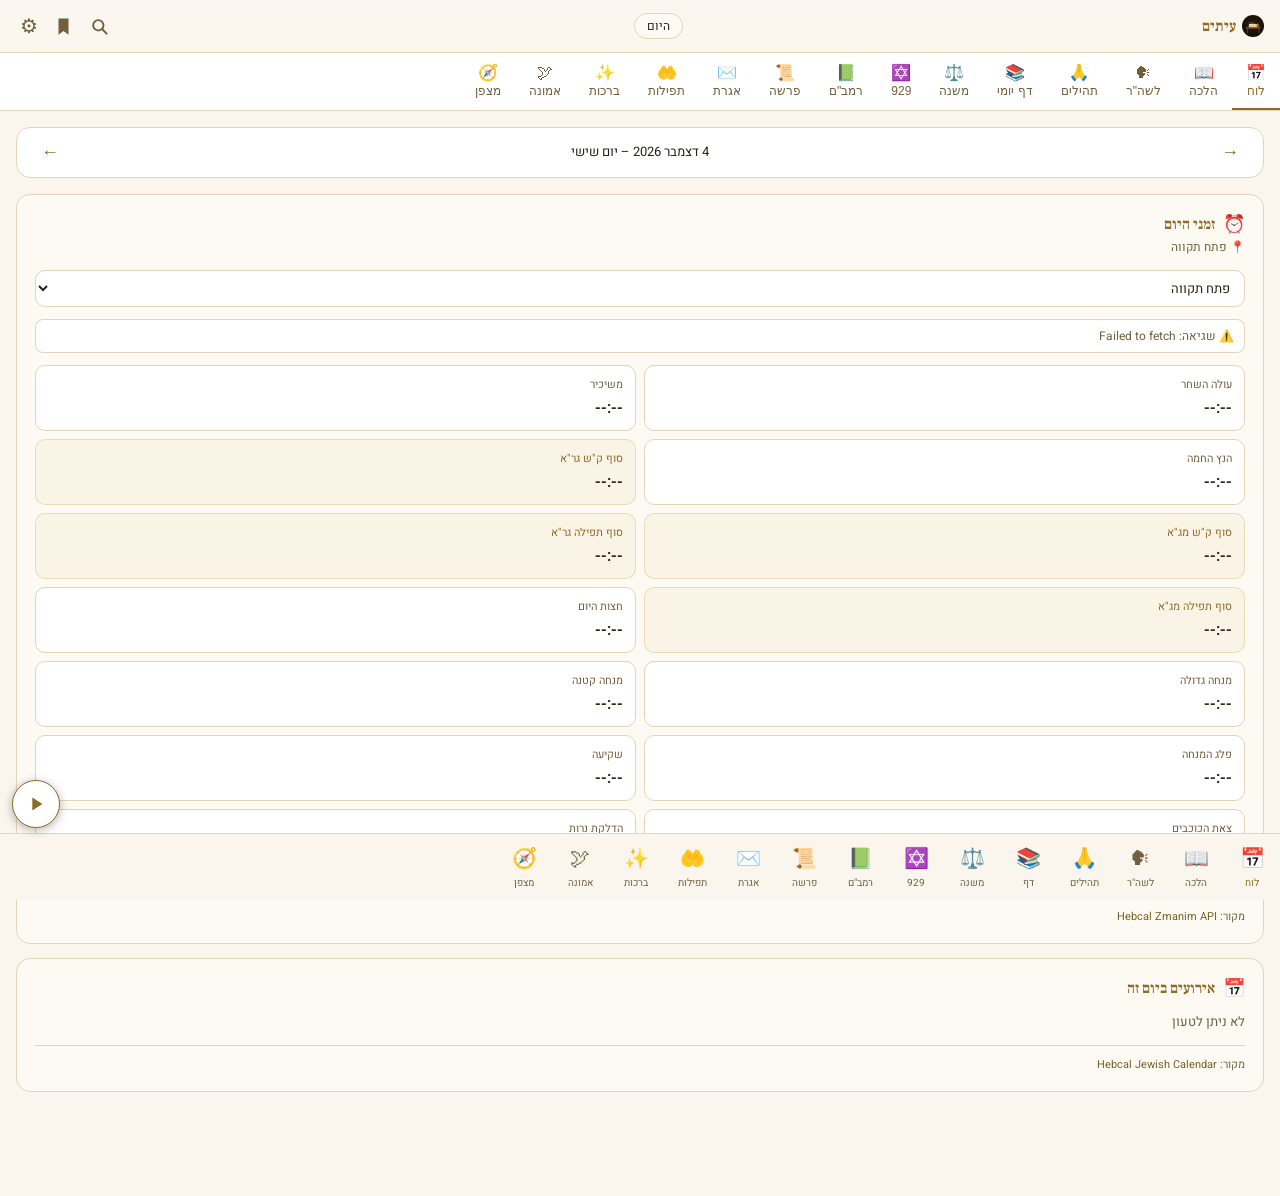
<file: index.html>
<!DOCTYPE html>
<html lang="he" dir="rtl">
<head>
  <meta charset="UTF-8" />
  <meta name="viewport" content="width=device-width, initial-scale=1.0, viewport-fit=cover" />
  <meta name="theme-color" content="#faf6ee" />
  <meta name="mobile-web-app-capable" content="true" />
  <meta name="apple-mobile-web-app-capable" content="true" />
  <meta name="apple-mobile-web-app-status-bar-style" content="black-translucent" />
  <meta name="apple-mobile-web-app-title" content="עיתים" />
  <title>עיתים – לימוד יומי</title>
  <link rel="manifest" href="manifest.json" />
  <link rel="icon" type="image/svg+xml" href="icons/icon.svg" />
  <link rel="apple-touch-icon" href="icons/icon-192.png" />
  <link rel="preconnect" href="https://fonts.googleapis.com" />
  <link href="https://fonts.googleapis.com/css2?family=Frank+Ruhl+Libre:wght@300;400;500;700;900&family=Heebo:wght@300;400;500;700&display=swap" rel="stylesheet" />
  <!-- INLINE theme guard – runs SYNCHRONOUSLY, BEFORE the stylesheet link below,
       so the correct data-theme attribute is on <html> before styles.css is even
       applied. Placing this after the stylesheet <link> (or in a deferred script)
       would paint one dark/light frame first and then flip — a visible flash. -->
  <script>
    (function() {
      try {
        // Light is the default; only an explicit choice of dark (stored by setTheme) keeps dark.
        if (localStorage.getItem('theme') === 'dark') {
          document.documentElement.removeAttribute('data-theme');
          var mc = document.querySelector('meta[name="theme-color"]');
          if (mc) mc.setAttribute('content', '#1a0e05');
        } else {
          document.documentElement.setAttribute('data-theme', 'light');
        }
      } catch (e) { document.documentElement.setAttribute('data-theme', 'light'); /* localStorage unavailable (private mode etc.) — default light */ }
    })();
  </script>
  <link rel="stylesheet" href="styles.css?v=5.146" />
  <!-- INLINE version guard – runs SYNCHRONOUSLY before any SW can intercept.
       Kills any cached service worker and forces a fresh load when version changes.
       NOTE: this is the ONLY version check. utils.js must NOT have another one. -->
  <script>
    (function() {
      var V = '5.146';
      // Show version in splash immediately
      var sv = document.getElementById('splash-version');
      if (sv) sv.textContent = 'גרסה ' + V;

      var stored = localStorage.getItem('app_version');
      if (stored === V) return; // already up to date – do nothing

      // Version mismatch: clear SW + caches, then reload once
      if (sv) sv.textContent = 'גרסה ' + V + ' – מנקה...';

      // Set the version FIRST so reload doesn't loop
      localStorage.setItem('app_version', V);

      var doReload = function() {
        var url = location.href.split('?')[0] + '?v=' + V + '&t=' + Date.now();
        location.replace(url);
      };

      var p1 = ('serviceWorker' in navigator)
        ? navigator.serviceWorker.getRegistrations().then(function(regs) {
            return Promise.all(regs.map(function(r){ return r.unregister(); }));
          })
        : Promise.resolve();

      var p2 = ('caches' in window)
        ? caches.keys().then(function(keys) {
            return Promise.all(keys.map(function(k){ return caches.delete(k); }));
          })
        : Promise.resolve();

      // Safety timeout: reload even if promises hang (e.g. SW unregister takes too long)
      var reloaded = false;
      var safeReload = function() {
        if (!reloaded) { reloaded = true; doReload(); }
      };
      setTimeout(safeReload, 3000);

      Promise.all([p1, p2]).then(safeReload).catch(safeReload);
    })();
  </script>
</head>
<body>

<!-- SPLASH -->
<!-- OMER MODAL -->
<!-- Reminder Check Modal (shown on app open) -->
<div id="reminder-modal" style="display:none;position:fixed;inset:0;z-index:9998;background:rgba(0,0,0,.85);align-items:center;justify-content:center;padding:20px">
  <div style="background:var(--card);border:1px solid var(--gold-dim);border-radius:18px;width:100%;max-width:420px;max-height:80vh;display:flex;flex-direction:column;direction:rtl">
    <div style="padding:16px 18px 10px;border-bottom:1px solid var(--border);display:flex;justify-content:space-between;align-items:center">
      <div style="font-family:'Frank Ruhl Libre',serif;font-size:17px;color:var(--gold);font-weight:700">📋 תזכורות להיום</div>
      <button onclick="closeReminderModal()" style="background:none;border:none;color:var(--muted);font-size:20px;cursor:pointer;padding:4px 8px">✕</button>
    </div>
    <div id="reminder-list" style="padding:14px 18px;overflow-y:auto;flex:1;font-size:14px;color:var(--cream);line-height:1.8"></div>
    <div style="padding:12px 18px;border-top:1px solid var(--border);display:flex;gap:10px">
      <button onclick="markAllRemindersDone()" style="flex:1;background:var(--addition-bg);border:1px solid var(--addition-border);color:var(--addition);padding:10px;border-radius:12px;font-size:13px;font-family:'Heebo',sans-serif;cursor:pointer;font-weight:600">✅ סמן הכל כבוצע</button>
      <button onclick="closeReminderModal()" style="background:var(--surface);border:1px solid var(--border);color:var(--muted);padding:10px 16px;border-radius:12px;font-size:13px;font-family:'Heebo',sans-serif;cursor:pointer">סגור</button>
    </div>
  </div>
</div>

<div id="omer-modal" style="display:none;position:fixed;inset:0;z-index:9999;background:rgba(0,0,0,.85);align-items:center;justify-content:center;padding:20px">
  <div style="background:var(--card);border:1px solid var(--border);border-radius:18px;width:100%;max-width:420px;max-height:85vh;display:flex;flex-direction:column">
    <!-- Header -->
    <div style="padding:16px 18px 10px;border-bottom:1px solid var(--border);display:flex;justify-content:space-between;align-items:center">
      <div>
        <div style="font-family:'Frank Ruhl Libre',serif;font-size:17px;color:var(--gold);font-weight:700">🌾 ספירת העומר</div>
        <div id="omer-day-title" style="font-size:12px;color:var(--muted);margin-top:2px"></div>
      </div>
      <button onclick="closeOmerModal()" style="background:none;border:none;color:var(--muted);font-size:20px;cursor:pointer;padding:4px 8px">✕</button>
    </div>
    <!-- Scrollable content -->
    <div id="omer-content" style="padding:16px 18px;overflow-y:auto;flex:1;font-family:'Frank Ruhl Libre',serif;font-size:var(--font-size);color:var(--cream);line-height:2;direction:rtl;text-align:center"></div>
    <!-- Footer buttons -->
    <div style="padding:12px 18px;border-top:1px solid var(--border);display:flex;gap:10px">
      <button id="omer-done-btn" onclick="markOmerDone()" style="flex:1;background:var(--addition-bg);border:1px solid var(--addition-border);color:var(--addition);padding:10px;border-radius:12px;font-size:13px;font-family:'Heebo',sans-serif;cursor:pointer;font-weight:600">✅ ספרתי היום</button>
      <button onclick="closeOmerModal()" style="background:var(--surface);border:1px solid var(--border);color:var(--muted);padding:10px 16px;border-radius:12px;font-size:13px;font-family:'Heebo',sans-serif;cursor:pointer">סגור</button>
    </div>
  </div>
</div>

<!-- Prayer names (health/memorial) add/edit modal — shared by the Tehilim
     and Mishna tabs, both of which render the same underlying list -->
<div id="prayer-names-modal" style="display:none;position:fixed;inset:0;z-index:9998;background:rgba(0,0,0,.85);align-items:center;justify-content:center;padding:20px">
  <div style="background:var(--card);border:1px solid var(--gold-dim);border-radius:18px;width:100%;max-width:420px;max-height:85vh;display:flex;flex-direction:column;direction:rtl">
    <div style="padding:16px 18px 10px;border-bottom:1px solid var(--border);display:flex;justify-content:space-between;align-items:center">
      <div id="prayer-names-form-title" style="font-family:'Frank Ruhl Libre',serif;font-size:17px;color:var(--gold);font-weight:700">שם חדש</div>
      <button onclick="closePrayerNameForm()" style="background:none;border:none;color:var(--muted);font-size:20px;cursor:pointer;padding:4px 8px">✕</button>
    </div>
    <div style="padding:16px 18px;overflow-y:auto;flex:1;display:flex;flex-direction:column;gap:10px">
      <input type="hidden" id="prayer-name-edit-id" value="">
      <div>
        <div style="font-size:11px;color:var(--muted);margin-bottom:4px">שם פרטי</div>
        <input id="prayer-name-input" type="text" maxlength="60" placeholder="לדוגמה: משה" aria-label="שם פרטי"
          style="width:100%;padding:9px 12px;border-radius:8px;border:1px solid var(--border);
          background:var(--surface);color:var(--cream);font-family:'Heebo',sans-serif;font-size:14px;
          direction:rtl;outline:none;box-sizing:border-box">
      </div>
      <div>
        <div style="font-size:11px;color:var(--muted);margin-bottom:4px">בן / בת</div>
        <div style="display:flex;gap:6px">
          <button id="prayer-name-gender-son" type="button" onclick="_setPrayerNameGender('son')" class="aliya-tab active" style="flex:1">בן</button>
          <button id="prayer-name-gender-daughter" type="button" onclick="_setPrayerNameGender('daughter')" class="aliya-tab" style="flex:1">בת</button>
        </div>
      </div>
      <div>
        <div style="font-size:11px;color:var(--muted);margin-bottom:4px">שם ההורה</div>
        <input id="prayer-name-parent-input" type="text" maxlength="60" placeholder="לדוגמה: שרה" aria-label="שם ההורה"
          style="width:100%;padding:9px 12px;border-radius:8px;border:1px solid var(--border);
          background:var(--surface);color:var(--cream);font-family:'Heebo',sans-serif;font-size:14px;
          direction:rtl;outline:none;box-sizing:border-box">
      </div>
      <div>
        <div style="font-size:11px;color:var(--muted);margin-bottom:4px">סוג</div>
        <div style="display:flex;gap:6px">
          <button id="prayer-name-type-health" type="button" onclick="_setPrayerNameType('health')" class="aliya-tab active" style="flex:1">🙏 לרפואה שלמה</button>
          <button id="prayer-name-type-memorial" type="button" onclick="_setPrayerNameType('memorial')" class="aliya-tab" style="flex:1">🕯️ לעילוי נשמה</button>
        </div>
      </div>
      <div id="prayer-name-form-error" style="font-size:11px;color:#c87060"></div>
    </div>
    <div style="padding:12px 18px;border-top:1px solid var(--border);display:flex;gap:10px">
      <button onclick="savePrayerNameForm()" style="flex:1;background:var(--gold);color:#000;border:none;padding:10px;border-radius:10px;cursor:pointer;font-family:'Heebo',sans-serif;font-size:13px;font-weight:700">שמור</button>
      <button onclick="closePrayerNameForm()" style="background:var(--surface);border:1px solid var(--border);color:var(--muted);padding:10px 16px;border-radius:10px;cursor:pointer;font-family:'Heebo',sans-serif;font-size:13px">ביטול</button>
    </div>
  </div>
</div>

<!-- Load-failure popup: offers (never forces) clearing the cache -->
<div id="cache-fail-modal" style="display:none;position:fixed;inset:0;z-index:9998;background:rgba(0,0,0,.85);align-items:center;justify-content:center;padding:20px" role="dialog" aria-modal="true" aria-labelledby="cache-fail-title">
  <div style="background:var(--card);border:1px solid var(--gold-dim);border-radius:18px;width:100%;max-width:380px;direction:rtl;padding:18px">
    <div id="cache-fail-title" style="font-family:'Frank Ruhl Libre',serif;font-size:17px;color:var(--gold);font-weight:700;margin-bottom:8px">⚠️ הייתה תקלה בטעינה</div>
    <div style="font-size:13px;color:var(--cream);line-height:1.7;margin-bottom:14px">
      טעינת <b id="cache-fail-tab"></b> נכשלה. לפעמים נתונים שמורים במכשיר (מטמון) גורמים לכך.
      אפשר לנקות את המטמון של הטאב ולנסות שוב — או להתעלם, והכול יישאר כמו שהוא.
    </div>
    <div style="display:flex;gap:8px;flex-wrap:wrap">
      <button onclick="clearCacheFromFailModal()" style="flex:1;min-width:150px;background:var(--gold);color:#000;border:none;padding:10px;border-radius:10px;cursor:pointer;font-family:'Heebo',sans-serif;font-size:13px;font-weight:700">🧹 נקה מטמון וטען מחדש</button>
      <button onclick="closeCacheFailModal()" style="background:var(--surface);border:1px solid var(--border);color:var(--muted);padding:10px 16px;border-radius:10px;cursor:pointer;font-family:'Heebo',sans-serif;font-size:13px">לא עכשיו</button>
    </div>
  </div>
</div>

<!-- Bookmark reminder (js/bookmarks.js) -->
<div id="bm-rem-modal" style="display:none;position:fixed;inset:0;z-index:9998;background:rgba(0,0,0,.85);align-items:center;justify-content:center;padding:20px" role="dialog" aria-modal="true" aria-labelledby="bm-rem-title">
  <div style="background:var(--card);border:1px solid var(--gold-dim);border-radius:18px;width:100%;max-width:380px;direction:rtl;padding:18px">
    <div id="bm-rem-title" style="font-family:'Frank Ruhl Libre',serif;font-size:17px;color:var(--gold);font-weight:700;margin-bottom:6px">⏰ תזכורת לסימניה</div>
    <div id="bm-rem-label" style="font-size:12px;color:var(--muted);margin-bottom:12px"></div>
    <label for="bm-rem-kind" style="display:block;font-size:12px;color:var(--cream);margin-bottom:4px">מתי להזכיר?</label>
    <select id="bm-rem-kind" onchange="bmRemToggleFields()" style="width:100%;background:var(--surface);color:var(--cream);border:1px solid var(--border);border-radius:10px;padding:9px 10px;font-family:'Heebo',sans-serif;font-size:13px">
      <option value="open-once">בפתיחה הבאה של האפליקציה (פעם אחת)</option>
      <option value="open-daily">בכל פתיחה של האפליקציה</option>
      <option value="time">בשעה קבועה</option>
    </select>
    <div id="bm-rem-time-wrap" style="display:none;align-items:center;gap:12px;margin-top:10px;flex-wrap:wrap">
      <input type="time" id="bm-rem-time" value="08:00" aria-label="שעת תזכורת" style="padding:7px;border-radius:8px;border:1px solid var(--border);background:var(--surface);color:var(--cream);font-family:'Heebo',sans-serif;font-size:13px">
      <label style="display:flex;align-items:center;gap:6px;cursor:pointer"><input type="checkbox" id="bm-rem-recurring" checked><span style="font-size:12px;color:var(--cream)">חזרה יומית</span></label>
    </div>
    <div style="font-size:10px;color:var(--muted);margin:10px 0 14px;line-height:1.6">התזכורת קופצת בתוך האפליקציה בעת הפתיחה (עם כפתור "עבור לסימניה"), ומופיעה גם בפעמון. "בכל פתיחה" ממשיכה לקפוץ עד שמסמנים "בוצע" להיום, וחוזרת למחרת. בשעה קבועה תוצג גם התראת מכשיר אם האפליקציה פתוחה באותה שעה.</div>
    <div style="display:flex;gap:8px;flex-wrap:wrap">
      <button type="button" onclick="saveBookmarkReminder()" style="flex:1;min-width:100px;background:var(--gold);color:#000;border:none;padding:10px;border-radius:10px;cursor:pointer;font-family:'Heebo',sans-serif;font-size:13px;font-weight:700">שמור</button>
      <button type="button" id="bm-rem-delete" onclick="deleteBookmarkReminder()" style="display:none;background:rgba(201,65,65,.12);border:1px solid rgba(201,65,65,.45);color:#e07070;padding:10px 14px;border-radius:10px;cursor:pointer;font-family:'Heebo',sans-serif;font-size:13px">מחק תזכורת</button>
      <button type="button" onclick="closeBookmarkReminder()" style="background:var(--surface);border:1px solid var(--border);color:var(--muted);padding:10px 16px;border-radius:10px;cursor:pointer;font-family:'Heebo',sans-serif;font-size:13px">ביטול</button>
    </div>
  </div>
</div>

<div id="splash">
  <div class="logo-big">
    <img src="icons/icon.svg" width="96" height="96" alt="עיתים" 
         style="border-radius:20px;display:block;margin:0 auto">
  </div>
  <div style="font-family:'Frank Ruhl Libre',serif;font-size:26px;color:var(--cream);font-weight:700">עיתים</div>
  <div class="spinner"></div>
  <p id="splash-status" style="font-size:12px;color:var(--gold);margin:4px 0 0;min-height:18px">טוען...</p>
  <p id="splash-version" style="font-size:11px;color:var(--muted);margin-top:2px">גרסה 5.146</p>
  <div id="splash-retry" style="display:none;margin-top:20px">
    <button onclick="localStorage.clear();sessionStorage.clear();location.reload(true)"
      style="background:var(--gold);color:#000;border:none;border-radius:10px;padding:10px 24px;font-size:14px;font-weight:700;cursor:pointer;font-family:'Heebo',sans-serif">🔄 איפוס וטעינה מחדש</button>
  </div>
  <script>setTimeout(function(){ var r=document.getElementById('splash-retry'); if(r&&document.getElementById('splash'))r.style.display='block'; }, 10000);</script>
</div>

<!-- SETTINGS PANEL -->
<div id="settings-panel">
  <div id="settings-inner">
    <div class="flex-between" style="margin-bottom:16px;position:sticky;top:0;background:var(--surface);padding-top:4px;z-index:1">
      <div style="font-size:17px;font-weight:700;color:var(--cream)">⚙️ הגדרות</div>
      <button onclick="closeSettings()" style="background:none;border:none;color:var(--muted);font-size:22px;cursor:pointer">✕</button>
    </div>

    <!-- Share -->
    <div style="margin-bottom:14px;padding-bottom:14px;border-bottom:1px solid var(--border)">
      <div style="font-size:12px;color:var(--muted);margin-bottom:8px;font-weight:600">שתפו את האפליקציה</div>
      <div style="display:flex;gap:8px">
        <button onclick="shareAppWhatsApp()" style="flex:1;background:rgba(37,150,90,.15);border:1px solid rgba(37,150,90,.4);color:#3dbd6f;padding:8px;border-radius:10px;font-size:12px;cursor:pointer;font-family:'Heebo',sans-serif;display:flex;align-items:center;justify-content:center;gap:5px">
          <span>💬</span> וואטסאפ
        </button>
        <button onclick="shareAppEmail()" style="flex:1;background:var(--card);border:1px solid var(--border);color:var(--text);padding:8px;border-radius:10px;font-size:12px;cursor:pointer;font-family:'Heebo',sans-serif;display:flex;align-items:center;justify-content:center;gap:5px">
          <span>✉️</span> אימייל
        </button>
      </div>
    </div>

    <!-- Reload -->
    <div style="margin-bottom:14px;padding-bottom:14px;border-bottom:1px solid var(--border)">
      <div style="font-size:12px;color:var(--muted);margin-bottom:8px;font-weight:600">רענון</div>
      <div style="display:flex;gap:8px;margin-bottom:8px">
        <button onclick="softReload()" style="flex:1;background:var(--card);border:1px solid var(--border);color:var(--text);padding:8px;border-radius:10px;font-size:12px;cursor:pointer;font-family:'Heebo',sans-serif">🔄 רענון רגיל</button>
        <button onclick="hardReload()" style="flex:1;background:var(--card);border:1px solid var(--gold-dim);color:var(--gold);padding:8px;border-radius:10px;font-size:12px;cursor:pointer;font-family:'Heebo',sans-serif">🧹 ניקוי Cache</button>
      </div>
      <button onclick="nuclearReset()" style="width:100%;background:rgba(201,65,65,.15);border:1px solid rgba(201,65,65,.5);color:#e07070;padding:10px;border-radius:10px;font-size:12px;cursor:pointer;font-family:'Heebo',sans-serif;font-weight:600">
        💥 איפוס מוחלט – נקה הכל וטען מחדש
      </button>
      <div style="font-size:10px;color:var(--muted);margin-top:5px;text-align:center">מוחק: Service Worker, כל ה-cache, localStorage, ומרענן</div>
    </div>

    <!-- Font size -->
    <div class="settings-row">
      <label>גודל גופן</label>
      <div class="font-buttons">
        <button class="font-btn" onclick="setFont(14)" id="fs14" style="font-size:13px">א</button>
        <button class="font-btn active" onclick="setFont(16)" id="fs16" style="font-size:15px">א</button>
        <button class="font-btn" onclick="setFont(19)" id="fs19" style="font-size:18px">א</button>
        <button class="font-btn" onclick="setFont(22)" id="fs22" style="font-size:21px">א</button>
      </div>
    </div>

    <!-- Theme (dark / light) -->
    <div class="settings-row">
      <label>מצב תצוגה</label>
      <div class="font-buttons">
        <button class="font-btn" onclick="setTheme('dark')" id="theme-btn-dark" aria-pressed="false">🌙 כהה</button>
        <button class="font-btn active" onclick="setTheme('light')" id="theme-btn-light" aria-pressed="true">☀️ בהיר</button>
      </div>
    </div>

    <!-- Auto-scroll -->
    <div style="padding:14px 0;border-bottom:1px solid var(--border)">
      <div style="font-size:12px;color:var(--muted);margin-bottom:4px;font-weight:600">⏬ גלילה אוטומטית</div>
      <div style="font-size:11px;color:var(--muted);margin-bottom:6px">כפתור ▶ מופיע אוטומטית בדפים ארוכים</div>
      <div class="settings-row">
        <label for="as-set-speed">מהירות ברירת מחדל</label>
        <div style="display:flex;align-items:center;gap:10px">
          <input type="range" id="as-set-speed" min="1" max="15" step="1" value="4"
            oninput="setAutoScrollSetting('speed', this.value)" style="width:120px;accent-color:var(--gold)">
          <span id="as-set-speed-val" style="min-width:18px;text-align:center;color:var(--gold);font-weight:700">4</span>
        </div>
      </div>
      <div class="settings-row">
        <label for="as-set-delay">השהיה בתחילת קטע חדש</label>
        <select id="as-set-delay" onchange="setAutoScrollSetting('newSectionDelay', this.value)"
          style="background:var(--card);color:var(--cream);border:1px solid var(--border);border-radius:8px;padding:6px 8px;font-family:'Heebo',sans-serif;font-size:13px">
          <option value="0">ללא</option><option value="2">2 שניות</option>
          <option value="4">4 שניות</option><option value="6">6 שניות</option>
        </select>
      </div>
      <div class="settings-row">
        <label>עצירה כשגוללים ידנית</label>
        <label class="toggle"><input type="checkbox" id="as-set-touch" onchange="setAutoScrollSetting('pauseOnTouch', this.checked)" /><span class="toggle-slider"></span></label>
      </div>
      <div class="settings-row">
        <label>השארת המסך דלוק בזמן גלילה</label>
        <label class="toggle"><input type="checkbox" id="as-set-awake" onchange="setAutoScrollSetting('keepAwake', this.checked)" /><span class="toggle-slider"></span></label>
      </div>
      <button onclick="resetAutoScrollSettings()" style="margin-top:6px;background:var(--card);border:1px solid var(--border);color:var(--text);padding:8px 14px;border-radius:10px;font-size:12px;cursor:pointer;font-family:'Heebo',sans-serif">↺ שחזר ברירת מחדל</button>
    </div>

    <!-- Bookmarks -->
    <div style="padding:14px 0;border-bottom:1px solid var(--border)">
      <div style="font-size:12px;color:var(--muted);margin-bottom:4px;font-weight:600">🔖 סימניות</div>
      <div style="font-size:11px;color:var(--muted);margin-bottom:6px">לחיצה ארוכה על מקום בטקסט שומרת סימניה (וגם לחיצה ארוכה על הדגל מוחקת אותה)</div>
      <div class="settings-row">
        <label for="bm-set-hold">משך הלחיצה</label>
        <div style="display:flex;align-items:center;gap:10px">
          <input type="range" id="bm-set-hold" min="250" max="1500" step="50" value="500"
            oninput="setBookmarkHoldMs(this.value)" style="width:120px;accent-color:var(--gold)">
          <span id="bm-set-hold-val" style="min-width:52px;text-align:center;color:var(--gold);font-weight:700">0.5 שנ׳</span>
        </div>
      </div>
      <button onclick="resetBookmarkSettings()" style="margin-top:6px;background:var(--card);border:1px solid var(--border);color:var(--text);padding:8px 14px;border-radius:10px;font-size:12px;cursor:pointer;font-family:'Heebo',sans-serif">↺ שחזר ברירת מחדל</button>
    </div>

    <!-- Cache (IndexedDB) -->
    <div style="padding:14px 0;border-bottom:1px solid var(--border)">
      <div style="font-size:12px;color:var(--muted);margin-bottom:4px;font-weight:600">💾 מטמון (Cache)</div>
      <div style="font-size:11px;color:var(--muted);margin-bottom:6px">פרשת שבוע ותהילים נשמרים במכשיר אחרי הטעינה הראשונה — טעינה מהירה וגם בלי אינטרנט</div>
      <div class="settings-row">
        <label>הפעל מטמון (כללי)</label>
        <label class="toggle"><input type="checkbox" id="cache-global-toggle" checked onchange="setCacheGlobalEnabled(this.checked)" aria-label="הפעל מטמון" /><span class="toggle-slider"></span></label>
      </div>
      <div id="cache-tab-rows"></div>
      <div id="cache-summary" style="font-size:12px;color:var(--cream);margin:8px 0">טוען...</div>
      <button onclick="clearCacheFromSettings()" style="background:rgba(201,65,65,.12);border:1px solid rgba(201,65,65,.45);color:#e07070;padding:8px 14px;border-radius:10px;font-size:12px;cursor:pointer;font-family:'Heebo',sans-serif">🧹 נקה את כל המטמון</button>
    </div>

    <!-- Tab Visibility -->
    <div style="padding:14px 0;border-bottom:1px solid var(--border)">
      <div style="font-size:12px;color:var(--muted);margin-bottom:10px;font-weight:600">📑 טאבים מוצגים</div>
      <div id="tab-visibility-rows" style="display:flex;flex-direction:column;gap:8px"></div>
    </div>

    <!-- Reminders -->
    <div style="padding-top:14px">
      <div style="font-size:12px;color:var(--muted);margin-bottom:10px;font-weight:600">🔔 תזכורות</div>
      <div class="settings-row">
        <label>הלכה יומית</label>
        <div style="display:flex;align-items:center;gap:10px">
          <input type="time" id="rem-halacha" value="08:00" onchange="saveReminder('halacha', this.value)" />
          <label class="toggle"><input type="checkbox" id="tog-halacha" onchange="toggleReminder('halacha', this.checked)" /><span class="toggle-slider"></span></label>
        </div>
      </div>
      <div class="settings-row">
        <label>תהילים</label>
        <div style="display:flex;align-items:center;gap:10px">
          <input type="time" id="rem-tehilim" value="09:00" onchange="saveReminder('tehilim', this.value)" />
          <label class="toggle"><input type="checkbox" id="tog-tehilim" onchange="toggleReminder('tehilim', this.checked)" /><span class="toggle-slider"></span></label>
        </div>
      </div>
      <div class="settings-row">
        <label>לשון הרע</label>
        <div style="display:flex;align-items:center;gap:10px">
          <input type="time" id="rem-lashon" value="12:00" onchange="saveReminder('lashon', this.value)" />
          <label class="toggle"><input type="checkbox" id="tog-lashon" onchange="toggleReminder('lashon', this.checked)" /><span class="toggle-slider"></span></label>
        </div>
      </div>
      <div class="settings-row">
        <label>פרשת שבוע</label>
        <div style="display:flex;align-items:center;gap:10px">
          <input type="time" id="rem-parasha" value="10:00" onchange="saveReminder('parasha', this.value)" />
          <label class="toggle"><input type="checkbox" id="tog-parasha" onchange="toggleReminder('parasha', this.checked)" /><span class="toggle-slider"></span></label>
        </div>
      </div>
      <div class="settings-row" style="border-bottom:none">
        <label>אגרת הרמב"ן</label>
        <div style="display:flex;align-items:center;gap:6px;flex-wrap:wrap;justify-content:flex-end">
          <select id="rem-igeret-day" onchange="saveReminderDay('igeret', this.value)" style="background:var(--card);border:1px solid var(--border);color:var(--cream);padding:5px 8px;border-radius:8px;font-size:12px;font-family:'Heebo',sans-serif;direction:rtl">
            <option value="0">ראשון</option><option value="1">שני</option><option value="2">שלישי</option>
            <option value="3">רביעי</option><option value="4">חמישי</option><option value="5">שישי</option><option value="6">שבת</option>
          </select>
          <input type="time" id="rem-igeret" value="20:00" onchange="saveReminder('igeret', this.value)" />
          <label class="toggle"><input type="checkbox" id="tog-igeret" onchange="toggleReminder('igeret', this.checked)" /><span class="toggle-slider"></span></label>
        </div>
      </div>
      <!-- Omer reminder -->
      <div class="settings-row" style="border-bottom:none;padding-top:10px;border-top:1px solid var(--border);margin-top:6px">
        <div>
          <div style="font-size:12px;color:var(--cream)">ספירת העומר 🌾</div>
          <div style="font-size:10px;color:var(--muted)">(פסח – שבועות)</div>
        </div>
        <div style="display:flex;align-items:center;gap:8px;flex-wrap:wrap;justify-content:flex-end">
          <button onclick="showOmerNow()" style="background:var(--card);border:1px solid var(--gold-dim);color:var(--gold);padding:5px 10px;border-radius:8px;font-size:11px;cursor:pointer;font-family:'Heebo',sans-serif">הצג עכשיו</button>
          <input type="time" id="rem-omer" value="21:30" onchange="saveReminder('omer', this.value)" />
          <label class="toggle"><input type="checkbox" id="tog-omer" onchange="toggleReminder('omer', this.checked)" /><span class="toggle-slider"></span></label>
        </div>
      </div>
    </div>

    <!-- Zmanim auto-reminders -->
    <div style="padding-top:14px;border-top:1px solid var(--border);margin-top:4px">
      <div style="font-size:12px;color:var(--muted);margin-bottom:10px;font-weight:600">⏰ תזכורות זמנים אוטומטיות (15 דק' לפני)</div>
      <div class="settings-row">
        <label>סוף זמן ק"ש</label>
        <label class="toggle"><input type="checkbox" id="tog-shema-auto" onchange="toggleZmanimReminder('shema', this.checked)" /><span class="toggle-slider"></span></label>
      </div>
      <div class="settings-row">
        <label>סוף זמן תפילה</label>
        <label class="toggle"><input type="checkbox" id="tog-tefila-auto" onchange="toggleZmanimReminder('tefila', this.checked)" /><span class="toggle-slider"></span></label>
      </div>
      <div class="settings-row">
        <label>חצות היום</label>
        <label class="toggle"><input type="checkbox" id="tog-noon-auto" onchange="toggleZmanimReminder('noon', this.checked)" /><span class="toggle-slider"></span></label>
      </div>
      <div class="settings-row">
        <label>שקיעה</label>
        <label class="toggle"><input type="checkbox" id="tog-sunset-auto" onchange="toggleZmanimReminder('sunset', this.checked)" /><span class="toggle-slider"></span></label>
      </div>
      <div class="settings-row" style="border-bottom:none">
        <label>צאת הכוכבים</label>
        <label class="toggle"><input type="checkbox" id="tog-tzeit-auto" onchange="toggleZmanimReminder('tzeit', this.checked)" /><span class="toggle-slider"></span></label>
      </div>
    </div>

    <!-- Version & Copyright -->
    <div style="text-align:center;padding:18px 0 8px;border-top:1px solid var(--border);margin-top:8px">
      <div style="font-size:13px;font-weight:600;color:var(--gold-dim);margin-bottom:4px">📖 עיתים</div>
      <div style="font-size:11px;color:var(--muted);margin-bottom:6px">גרסה 5.146</div>
      <button onclick="showWhatsNew()" style="background:var(--card);border:1px solid var(--gold-dim);color:var(--gold);padding:6px 16px;border-radius:8px;font-size:11px;cursor:pointer;font-family:'Heebo',sans-serif;margin-bottom:6px">🆕 מה חדש?</button>
      <div style="font-size:11px;color:var(--muted)">© כל הזכויות שמורות לאוהד סמט</div>
    </div>
  </div>
</div>

<!-- What's New Modal -->
<div id="whats-new-overlay" style="display:none;position:fixed;inset:0;background:rgba(0,0,0,.6);z-index:10000" onclick="closeWhatsNew()"></div>
<div id="whats-new-modal" style="display:none;position:fixed;top:50%;left:50%;transform:translate(-50%,-50%);
  width:88%;max-width:400px;max-height:80vh;overflow-y:auto;
  background:var(--surface);border:1px solid var(--gold-dim);border-radius:16px;z-index:10001;padding:20px;direction:rtl">
  <div style="font-size:16px;font-weight:700;color:var(--gold);margin-bottom:12px;text-align:center">🆕 מה חדש בגרסה 5.146</div>
  <div style="font-size:13px;color:var(--cream);line-height:1.7" id="whats-new-content">
    <div style="margin-bottom:10px"><b>🎧 הקראת התורה – תוקנה לפי ספריא</b></div>
    <div style="margin-bottom:6px;font-size:12px;color:var(--muted)">• נבדק מול ספריא: קיים סגנון הקראה אחד בלבד (PocketTorah, נוסח אשכנז) – לכן אין בורר סגנונות</div>
    <div style="margin-bottom:6px;font-size:12px;color:var(--muted)">• ההקראה מנגנת כל פסוק מתוך קובץ העלייה עצמו, ברצף חלק וללא הפסקות; הקובץ יורד ונשמר פעם אחת בלבד</div>
    <div style="margin-bottom:6px;font-size:12px;color:var(--muted)">• עליות ארוכות נטענות בחלקים עם ניסיון חוזר אוטומטי כשהשרת עמוס</div>
    <div style="margin-bottom:6px;font-size:12px;color:var(--muted)">• תוקן: מפטיר והפטרה נלקחים עכשיו נכון מהקריאה של Hebcal; ברמב"ם – "סדר התפילה" מציג 5 פרקים</div>
  </div>
  <button onclick="closeWhatsNew()" style="display:block;width:100%;margin-top:14px;background:var(--gold);color:#000;border:none;border-radius:10px;padding:10px;font-size:14px;font-weight:700;cursor:pointer;font-family:'Heebo',sans-serif">👍 הבנתי</button>
</div>

<!-- TOP BAR -->
<div id="topbar">
  <div class="brand" style="font-size:15px;font-weight:700;display:flex;align-items:center;gap:6px">
    <img src="icons/icon.svg" width="22" height="22" alt="" style="border-radius:4px;vertical-align:middle">
    עיתים
  </div>
  <div class="date-chip" id="topbar-date" onclick="toggleDateNav()" style="cursor:pointer">
    <div id="topbar-greg">טוען...</div>
    <div id="topbar-heb" style="font-size:10px;color:var(--muted)"></div>
    <div id="topbar-offset-badge" style="display:none;position:absolute;top:-4px;left:-4px;background:var(--gold);color:#000;font-size:8px;font-weight:700;border-radius:50%;width:16px;height:16px;line-height:16px;text-align:center"></div>
  </div>
  <div style="display:flex;align-items:center;gap:6px">
    <button id="notif-btn" onclick="openReminderModal()" title="תזכורות"
      style="display:none;position:relative;background:none;border:none;cursor:pointer;
             color:var(--muted);font-size:20px;padding:4px;line-height:1">
      🔔
      <span id="notif-badge" style="display:none;position:absolute;top:0;right:0;
        background:#e07060;color:#fff;font-size:8px;font-weight:700;border-radius:50%;
        width:14px;height:14px;line-height:14px;text-align:center;font-family:'Heebo',sans-serif">
      </span>
    </button>
    <button id="search-btn" type="button" class="settings-btn search-btn" aria-haspopup="dialog" aria-expanded="false"
      aria-label="חיפוש" title="חיפוש">
      <svg viewBox="0 0 24 24" aria-hidden="true"><circle cx="10.5" cy="10.5" r="6.5" fill="none" stroke="currentColor" stroke-width="2.4"/><path d="M15.5 15.5 21 21" stroke="currentColor" stroke-width="2.6" stroke-linecap="round"/></svg>
    </button>
    <button id="bm-menu-btn" type="button" class="settings-btn bm-menu-btn" aria-haspopup="menu" aria-expanded="false"
      aria-label="סימניה" title="סימניה" style="display:none">
      <svg viewBox="0 0 24 30" aria-hidden="true"><path d="M4 2h16v26l-8-6-8 6z"/></svg>
    </button>
    <button class="settings-btn" onclick="openSettings()">⚙</button>
  </div>
</div>

<!-- Expandable date navigation drawer -->
<div id="date-nav-drawer" style="display:none;background:var(--surface);border-bottom:1px solid var(--border);padding:6px 12px;direction:rtl;text-align:center;z-index:99">
  <div style="display:flex;align-items:center;justify-content:center;gap:10px">
    <button onclick="changeDay(-1)" style="background:none;border:1px solid var(--border);border-radius:8px;padding:4px 12px;color:var(--cream);font-size:16px;cursor:pointer">→</button>
    <div style="min-width:120px">
      <div id="drawer-greg" style="font-size:13px;color:var(--cream);font-weight:600"></div>
      <div id="drawer-heb" style="font-size:11px;color:var(--muted)"></div>
    </div>
    <button onclick="changeDay(1)" style="background:none;border:1px solid var(--border);border-radius:8px;padding:4px 12px;color:var(--cream);font-size:16px;cursor:pointer">←</button>
  </div>
  <button onclick="goToToday();toggleDateNav()" id="drawer-today-btn" class="hidden"
    style="margin-top:4px;background:var(--gold);color:#000;border:none;border-radius:6px;padding:3px 14px;font-size:11px;font-weight:600;cursor:pointer;font-family:'Heebo',sans-serif">
    📅 חזרה להיום
  </button>
</div>

<!-- TABS -->
<div id="tabs">
  <button class="tab active" onclick="showTab('calendar')" id="t-calendar"><span class="icon">📅</span>לוח</button>
  <button class="tab" onclick="showTab('siddur')" id="t-siddur"><span class="icon">📕</span>סידור<span class="beta-badge">BETA</span></button>
  <button class="tab" onclick="showTab('halacha')" id="t-halacha"><span class="icon">📖</span>הלכה</button>
  <button class="tab" onclick="showTab('lashon')" id="t-lashon"><span class="icon">🗣</span>לשה"ר</button>
  <button class="tab" onclick="showTab('tehilim')" id="t-tehilim"><span class="icon">🙏</span>תהילים</button>
  <button class="tab" onclick="showTab('daf')" id="t-daf"><span class="icon">📚</span>דף יומי</button>
  <button class="tab" onclick="showTab('mishna')" id="t-mishna"><span class="icon">⚖️</span>משנה</button>
  <button class="tab" onclick="showTab('929')" id="t-929"><span class="icon">✡️</span>929</button>
  <button class="tab" onclick="showTab('rambam')" id="t-rambam"><span class="icon">📗</span>רמב"ם</button>
  <button class="tab" onclick="showTab('parasha')" id="t-parasha"><span class="icon">📜</span>פרשה</button>
  <button class="tab" onclick="showTab('igeret')" id="t-igeret"><span class="icon">✉️</span>אגרת</button>
  <button class="tab" onclick="showTab('tefilot')" id="t-tefilot"><span class="icon">🤲</span>תפילות</button>
  <button class="tab" onclick="showTab('brachot')" id="t-brachot"><span class="icon">✨</span>ברכות</button>
  <button class="tab" onclick="showTab('emuna')" id="t-emuna"><span class="icon">🕊</span>אמונה</button>
  <button class="tab" onclick="showTab('qibla')" id="t-qibla"><span class="icon">🧭</span>מצפן</button>
  <button class="tab" onclick="showTab('logs')" id="t-logs"><span class="icon">🐛</span>לוגים</button>
  <button class="tab" onclick="showTab('network')" id="t-network"><span class="icon">🌐</span>רשת</button>
</div>

<!-- ─── PAGE: CALENDAR ─────────────────────── -->
<div class="page active" id="page-calendar">
  <div class="date-nav">
    <button onclick="changeDay(-1)">→</button>
    <div class="date-label">
      <div class="greg" id="cal-greg">טוען...</div>
      <div class="heb" id="cal-heb"></div>
    </div>
    <button class="date-nav-today hidden" id="today-btn-cal" onclick="goToToday()">📅 היום</button>
    <button onclick="changeDay(1)">←</button>
  </div>
  <div id="today-btn-wrapper" style="display:none"></div>

  <div id="special-event-banner"></div>

  <!-- Zmanim -->
  <div class="card">
    <div class="card-header">
      <div>
        <div class="card-title"><span class="emoji">⏰</span>זמני היום</div>
        <div class="card-subtitle" id="zmanim-location">פתח תקווה</div>
      </div>
    </div>
    <!-- Location selector -->
    <div style="display:flex;gap:8px;margin-bottom:12px;flex-wrap:wrap">
      <select id="city-select" onchange="setCity(this.value)" style="flex:1;background:var(--surface);border:1px solid var(--border);color:var(--cream);padding:7px 10px;border-radius:10px;font-size:13px;font-family:'Heebo',sans-serif;direction:rtl;min-width:0">
        <option value="petah_tikva">פתח תקווה</option>
        <option value="jerusalem">ירושלים</option>
        <option value="tel_aviv">תל אביב</option>
        <option value="haifa">חיפה</option>
        <option value="beersheba">באר שבע</option>
        <option value="bnei_brak">בני ברק</option>
        <option value="rehovot">רחובות</option>
        <option value="ashdod">אשדוד</option>
        <option value="netanya">נתניה</option>
        <option value="modiin">מודיעין</option>
        <option value="raanana">רעננה</option>
        <option value="herzliya">הרצליה</option>
        <option value="kfar_saba">כפר סבא</option>
        <option value="safed">צפת</option>
        <option value="tiberias">טבריה</option>
        <option value="gps">📍 GPS אוטומטי</option>
      </select>
    </div>
    <!-- Date display for zmanim -->
    <div id="zmanim-date-display" style="font-size:12px;color:var(--muted);margin-bottom:12px;padding:7px 10px;background:var(--surface);border-radius:8px;border:1px solid var(--border)">
      טוען תאריך...
    </div>
    <div class="zmanim-grid" id="zmanim-grid">
      <div class="zman-item"><div class="label">עולה השחר</div><div class="time" id="z-alot">--:--</div></div>
      <div class="zman-item"><div class="label">משיכיר</div><div class="time" id="z-misheyakir">--:--</div></div>
      <div class="zman-item"><div class="label">הנץ החמה</div><div class="time" id="z-sunrise">--:--</div></div>
      <div class="zman-item zman-highlight"><div class="label">סוף ק"ש גר"א</div><div class="time" id="z-shema-gra">--:--</div></div>
      <div class="zman-item zman-highlight"><div class="label">סוף ק"ש מג"א</div><div class="time" id="z-shema-mga">--:--</div></div>
      <div class="zman-item zman-highlight"><div class="label">סוף תפילה גר"א</div><div class="time" id="z-tefila-gra">--:--</div></div>
      <div class="zman-item zman-highlight"><div class="label">סוף תפילה מג"א</div><div class="time" id="z-tefila-mga">--:--</div></div>
      <div class="zman-item"><div class="label">חצות היום</div><div class="time" id="z-noon">--:--</div></div>
      <div class="zman-item"><div class="label">מנחה גדולה</div><div class="time" id="z-mincha">--:--</div></div>
      <div class="zman-item"><div class="label">מנחה קטנה</div><div class="time" id="z-mincha-ketana">--:--</div></div>
      <div class="zman-item"><div class="label">פלג המנחה</div><div class="time" id="z-plag">--:--</div></div>
      <div class="zman-item"><div class="label">שקיעה</div><div class="time" id="z-sunset">--:--</div></div>
      <div class="zman-item"><div class="label">צאת הכוכבים</div><div class="time" id="z-tzeit">--:--</div></div>
      <div class="zman-item"><div class="label">הדלקת נרות</div><div class="time" id="z-candles">--:--</div></div>
      <div class="zman-item" id="z-havdalah-row" style="display:none"><div class="label">צאת שבת / יו"ט</div><div class="time" id="z-havdalah">--:--</div></div>
      <!-- Special day zmanim (fasts, erev pesach etc) – shown only when relevant -->
      <div id="z-special-rows"></div>
    </div>
    <div class="source-link">
      מקור: <a href="https://www.hebcal.com/zmanim" target="_blank">Hebcal Zmanim API</a>
    </div>
  </div>

  <!-- Events of the day -->
  <div class="card">
    <div class="card-title"><span class="emoji">📅</span>אירועים ביום זה</div>
    <div style="margin-top:12px" id="events-list">
      <div style="color:var(--muted);font-size:13px">טוען...</div>
    </div>
    <div class="source-link">
      מקור: <a href="https://www.hebcal.com" target="_blank">Hebcal Jewish Calendar</a>
    </div>
  </div>
</div>

<!-- ─── PAGE: SIDDUR ──────────────────────── -->
<div class="page" id="page-siddur">
  <!-- Floating back-to-top button -->
  <button id="siddur-float-btn" onclick="document.getElementById('siddur-top').scrollIntoView({behavior:'smooth'})"
    style="position:fixed;bottom:76px;left:12px;z-index:9999;
    width:40px;height:40px;border-radius:50%;border:1px solid var(--gold-dim);
    background:rgba(20,20,40,0.95);color:var(--gold);font-size:18px;cursor:pointer;
    box-shadow:0 2px 10px rgba(0,0,0,.6);backdrop-filter:blur(4px);
    display:flex;align-items:center;justify-content:center;
    opacity:0;transition:opacity 0.25s;pointer-events:none" title="חזור לניווט">
    ☰
  </button>

  <!-- Floating sections quick-nav button -->
  <button id="siddur-sec-btn" onclick="openSiddurSectionsPopup()"
    style="position:fixed;bottom:122px;left:12px;z-index:9999;
    width:40px;height:40px;border-radius:50%;border:1px solid var(--addition-border);
    background:rgba(20,30,25,0.93);color:var(--addition);font-size:17px;cursor:pointer;
    box-shadow:0 2px 10px rgba(0,0,0,.6);backdrop-filter:blur(4px);
    display:flex;align-items:center;justify-content:center;
    opacity:0;transition:opacity 0.25s;pointer-events:none" title="קפוץ לקטע">
    ≡
  </button>

  <!-- Floating prayer status button -->
  <button id="siddur-status-btn" onclick="openSiddurStatusPopup()"
    style="position:fixed;bottom:168px;left:12px;z-index:9999;
    width:40px;height:40px;border-radius:50%;border:1px solid rgba(201,165,74,.4);
    background:rgba(25,20,10,0.93);color:var(--gold);font-size:16px;cursor:pointer;
    box-shadow:0 2px 10px rgba(0,0,0,.6);backdrop-filter:blur(4px);
    display:flex;align-items:center;justify-content:center;
    opacity:0;transition:opacity 0.25s;pointer-events:none" title="מה אומרים היום">
    📋
  </button>

  <!-- Status popup overlay -->
  <div id="siddur-status-popup-overlay" onclick="closeSiddurStatusPopup()"
    style="display:none;position:fixed;inset:0;z-index:10000;background:rgba(0,0,0,.45)">
  </div>
  <!-- Status popup panel -->
  <div id="siddur-status-popup"
    style="display:none;position:fixed;bottom:76px;left:8px;z-index:10001;
    width:240px;max-height:70vh;
    background:rgba(18,12,6,0.97);border:1px solid var(--border);
    border-radius:16px;backdrop-filter:blur(16px);
    box-shadow:0 8px 32px rgba(0,0,0,.7);
    overflow-y:auto;padding:0 0 8px">
    <div style="padding:8px 14px 8px;font-size:11px;color:var(--gold);font-weight:700;
      border-bottom:1px solid var(--border);letter-spacing:.3px;position:sticky;top:0;
      background:rgba(18,12,6,0.97)">
      📋 מה אומרים היום
      <button onclick="closeSiddurStatusPopup()" style="float:left;background:none;border:none;
        color:var(--muted);font-size:16px;cursor:pointer;line-height:1;padding:0">✕</button>
    </div>
    <div style="padding:8px 12px 4px">
      <div style="font-size:10px;font-weight:700;color:#5cb87a;margin-bottom:4px">✅ אומרים:</div>
      <div id="siddur-status-popup-say" style="font-size:12px;color:#5cb87a;line-height:1.8"></div>
    </div>
    <div style="padding:4px 12px 4px;border-top:1px solid rgba(255,255,255,.06);margin-top:4px">
      <div style="font-size:10px;font-weight:700;color:#c87060;margin-bottom:4px">❌ לא אומרים:</div>
      <div id="siddur-status-popup-skip" style="font-size:12px;color:#c87060;line-height:1.8"></div>
    </div>
  </div>

  <!-- Sections popup overlay -->
  <div id="siddur-sec-popup-overlay" onclick="closeSiddurSectionsPopup()"
    style="display:none;position:fixed;inset:0;z-index:10000;background:rgba(0,0,0,.45)">
  </div>
  <!-- Sections popup panel -->
  <div id="siddur-sec-popup"
    style="display:none;position:fixed;bottom:76px;left:8px;z-index:10001;
    width:220px;max-height:65vh;
    background:rgba(18,12,6,0.97);border:1px solid var(--border);
    border-radius:16px;backdrop-filter:blur(16px);
    box-shadow:0 8px 32px rgba(0,0,0,.7);
    overflow-y:auto;overflow-x:hidden;
    padding:8px 0 8px;">
    <div style="padding:6px 14px 8px;font-size:11px;color:var(--gold);font-weight:700;
      border-bottom:1px solid var(--border);letter-spacing:.3px;">
      📜 קטעי התפילה
      <button onclick="closeSiddurSectionsPopup()" style="float:left;background:none;border:none;
        color:var(--muted);font-size:16px;cursor:pointer;line-height:1;padding:0">✕</button>
    </div>
    <div id="siddur-sec-popup-list" style="padding:4px 0"></div>
  </div>

  <!-- Nusach selector -->
  <div class="card" style="padding:12px 14px;margin-bottom:10px">
    <div style="font-size:12px;color:var(--muted);margin-bottom:8px;font-weight:600">נוסח</div>
    <div style="display:flex;gap:8px;flex-wrap:wrap" id="nusach-buttons">
      <button class="aliya-tab" onclick="setSiddurNusach('ashkenaz')" id="sn-ashkenaz">אשכנז</button>
      <button class="aliya-tab active" onclick="setSiddurNusach('sfard')" id="sn-sfard">ספרד</button>
      <button class="aliya-tab" onclick="setSiddurNusach('mizrach')" id="sn-mizrach">עדות המזרח</button>
    </div>
  </div>

  <!-- Prayer selector -->
  <div class="card" style="padding:12px 14px;margin-bottom:10px">
    <div style="font-size:12px;color:var(--muted);margin-bottom:8px;font-weight:600">תפילה</div>
    <div style="display:flex;gap:8px;flex-wrap:wrap" id="tefila-type-buttons">
      <button class="aliya-tab active" onclick="setSiddurPrayer('shacharit')" id="sp-shacharit">שחרית</button>
      <button class="aliya-tab" onclick="setSiddurPrayer('mincha')" id="sp-mincha">מנחה</button>
      <button class="aliya-tab" onclick="setSiddurPrayer('arvit')" id="sp-arvit">ערבית</button>
      <button class="aliya-tab" onclick="setSiddurPrayer('layla')" id="sp-layla">ק"ש על המיטה</button>
    </div>
  </div>

  <!-- Prayer status: what to say and what not to say today -->
  <div id="siddur-status-banner" style="display:none;margin-bottom:10px">
    <div id="siddur-status-say" style="padding:8px 12px;background:rgba(61,140,90,.15);border:1px solid rgba(61,140,90,.4);border-radius:10px 10px 0 0;font-size:12px;color:#5cb87a;direction:rtl">
      <div style="font-weight:700;margin-bottom:4px">✅ אומרים היום:</div>
      <div id="siddur-status-say-list"></div>
    </div>
    <div id="siddur-status-skip" style="padding:8px 12px;background:rgba(180,80,60,.12);border:1px solid rgba(180,80,60,.3);border-top:none;border-radius:0 0 10px 10px;font-size:12px;color:#c87060;direction:rtl">
      <div style="font-weight:700;margin-bottom:4px">❌ לא אומרים היום:</div>
      <div id="siddur-status-skip-list"></div>
    </div>
  </div>

  <!-- Prayer content with section nav -->
  <div class="card">
    <div style="display:flex;align-items:center;justify-content:space-between;margin-bottom:10px">
      <div>
        <div class="card-title"><span class="emoji">📕</span><span id="siddur-title">שחרית</span></div>
        <div class="card-subtitle" id="siddur-subtitle">נוסח ספרד</div>
      </div>
      <div id="done-siddur"></div>
    </div>
    <div id="siddur-debug" style="font-size:10px;color:var(--muted);margin-bottom:6px"></div>

    <!-- Progress bar -->
    <div id="siddur-progress-wrap" style="display:none;margin-bottom:10px">
      <div style="display:flex;justify-content:space-between;font-size:11px;color:var(--muted);margin-bottom:4px">
        <span>טוען סידור מספריא...</span>
        <span id="siddur-progress-lbl"></span>
      </div>
      <div style="background:var(--border);border-radius:4px;height:4px;overflow:hidden">
        <div id="siddur-progress-bar" style="height:100%;width:0%;background:var(--gold);border-radius:4px;transition:width .3s ease"></div>
      </div>
    </div>

    <!-- Section jump buttons -->
    <div id="siddur-top"></div>
    <div id="siddur-sections" style="display:flex;gap:6px;flex-wrap:wrap;margin-bottom:12px;padding-bottom:10px;border-bottom:1px solid var(--border)"></div>

    <!-- Prayer text -->
    <div id="siddur-content" class="content-text" style="min-height:200px">
      טוען...
    </div>
  </div>
</div>

<!-- ─── PAGE: HALACHA ─────────────────────── -->
<div class="page" id="page-halacha">
  <div class="date-nav">
    <button onclick="changeDay(-1)">→</button>
    <div class="date-label">
      <div class="greg" id="hal-date">היום</div>
      <div class="heb" id="hal-heb"></div>
    </div>
    <button class="date-nav-today hidden" id="today-btn-hal" onclick="goToToday()">📅 היום</button>
    <button onclick="changeDay(1)">←</button>
  </div>

  <div class="card">
    <div class="card-header">
      <div>
        <div class="card-title"><span class="emoji">📖</span>הלכה יומית – קיצור שולחן ערוך</div>
        <div class="card-subtitle">הרב שלמה גנצפריד • ספריא</div>
      </div>
      <div id="done-halacha"></div>
    </div>
    <div id="halacha-content" class="content-text loading">טוען הלכה יומית...</div>
    <div class="divider"></div>
    <div style="font-size:12px;color:var(--muted);margin-bottom:6px">מקור</div>
    <div id="halacha-ref" style="font-size:13px;color:var(--gold)"></div>
    <div class="source-link">
      מקור: <a href="https://www.sefaria.org/Kitzur_Shulchan_Arukh" target="_blank">קיצור שולחן ערוך – ספריא</a>
    </div>
  </div>

  <div class="card" style="background:rgba(201,165,74,.04)">
    <div class="card-title" style="margin-bottom:10px"><span class="emoji">🔗</span>לימוד הלכה נוסף</div>
    <div style="display:flex;flex-direction:column;gap:8px">
      <a href="https://ph.yhb.org.il/pninayomit/" target="_blank" style="color:var(--gold-dim);font-size:13px;text-decoration:none">🌐 פניני הלכה יומי – הרב אליעזר מלמד</a>
      <a href="https://www.sefaria.org/Kitzur_Shulchan_Arukh" target="_blank" style="color:var(--gold-dim);font-size:13px;text-decoration:none">🌐 קיצור שולחן ערוך – ספריא</a>
      <a href="https://www.yeshiva.org.il/ask" target="_blank" style="color:var(--gold-dim);font-size:13px;text-decoration:none">🌐 שאל שאלת הלכה – ישיבה.אורג</a>
    </div>
  </div>
</div>

<!-- ─── PAGE: TEHILIM ─────────────────────── -->
<div class="page" id="page-tehilim">
  <div class="card" style="background:rgba(201,165,74,.04)">
    <button id="tehilim-day-section-header" class="card-title collapsible-header"
      onclick="toggleCollapsibleSection('tehilim-day-section')" aria-expanded="true"
      aria-controls="tehilim-day-section-body">
      <span><span class="emoji">🙏</span>תהילים לפי תאריך עברי</span>
      <span class="collapsible-chevron" aria-hidden="true">▾</span>
    </button>
    <div id="tehilim-day-section-body" style="margin-top:10px">
    <div id="tehilim-day-info" style="font-size:13px;color:var(--muted);margin-bottom:12px">מחשב...</div>
    <!-- Day-of-month selector -->
    <div style="margin-bottom:10px">
      <div style="font-size:11px;color:var(--muted);margin-bottom:6px">בחר יום בחודש העברי:</div>
      <div style="display:flex;gap:6px;flex-wrap:wrap" id="tehilim-day-btns"></div>
    </div>
    <!-- Chapter selector -->
    <div class="tehilim-nav">
      <select id="tehilim-select" onchange="viewTehilimManual(this.value)">
        <option value="">-- בחר פרק ספציפי --</option>
      </select>
    </div>
    <!-- Chapter search with gematria support -->
    <div style="margin-top:10px">
      <div style="font-size:11px;color:var(--muted);margin-bottom:6px">חיפוש פרק (מספר או אותיות, למשל: 130 / קל / פרק קמא):</div>
      <div style="display:flex;gap:8px;align-items:center">
        <input id="tehilim-search-input" type="text" placeholder="למשל: 23 או כג או פרק כג"
          style="flex:1;padding:8px 12px;border-radius:10px;border:1px solid var(--border);
          background:var(--surface);color:var(--cream);font-family:'Heebo',sans-serif;
          font-size:14px;direction:rtl;outline:none"
          onkeydown="if(event.key==='Enter') searchTehilimChapter()">
        <button onclick="searchTehilimChapter()"
          style="padding:8px 14px;border-radius:10px;border:1px solid var(--gold);
          background:rgba(201,165,74,.12);color:var(--gold);cursor:pointer;
          font-family:'Heebo',sans-serif;font-size:13px;white-space:nowrap">חפש</button>
      </div>
      <div id="tehilim-search-error" style="font-size:11px;color:#c87060;margin-top:4px"></div>
    </div>
    </div>
  </div>

  <!-- Favorites: individual chapters or custom ranges, with their own nav -->
  <div class="card">
    <div class="card-header" style="margin-bottom:8px">
      <button id="tehilim-fav-section-header" class="card-title collapsible-header"
        onclick="toggleCollapsibleSection('tehilim-fav-section')" aria-expanded="true"
        aria-controls="tehilim-fav-section-body">
        <span><span class="emoji">⭐</span>מועדפים</span>
        <span class="collapsible-chevron" aria-hidden="true">▾</span>
      </button>
      <button onclick="openTehilimFavForm()" aria-label="הוסף מועדף חדש"
        style="background:rgba(201,165,74,.12);border:1px solid var(--gold);color:var(--gold);
        padding:6px 12px;border-radius:10px;cursor:pointer;font-family:'Heebo',sans-serif;
        font-size:13px;white-space:nowrap;flex-shrink:0;margin-inline-start:8px">+ הוסף</button>
    </div>
    <div id="tehilim-fav-section-body">

    <!-- Add/edit form, hidden until "+ הוסף" or an edit (✏️) is pressed -->
    <div id="tehilim-fav-form" style="display:none;background:var(--surface);border:1px solid var(--border);
      border-radius:10px;padding:12px;margin-bottom:12px">
      <input type="hidden" id="tehilim-fav-edit-id" value="">
      <div style="font-size:12px;color:var(--muted);margin-bottom:8px" id="tehilim-fav-form-title">מועדף חדש</div>
      <div style="display:flex;flex-direction:column;gap:8px">
        <input id="tehilim-fav-name" type="text" placeholder="שם (לא חובה — למשל: לימוד לרפואה)"
          maxlength="60" aria-label="שם המועדף"
          style="padding:8px 12px;border-radius:8px;border:1px solid var(--border);
          background:var(--card);color:var(--cream);font-family:'Heebo',sans-serif;
          font-size:13px;direction:rtl;outline:none">
        <div style="display:flex;gap:8px;align-items:center">
          <label style="font-size:12px;color:var(--muted);white-space:nowrap" for="tehilim-fav-from">מפרק</label>
          <input id="tehilim-fav-from" type="number" min="1" max="150" inputmode="numeric"
            aria-label="פרק התחלה"
            style="width:70px;padding:8px;border-radius:8px;border:1px solid var(--border);
            background:var(--card);color:var(--cream);font-family:'Heebo',sans-serif;
            font-size:13px;text-align:center;outline:none">
          <label style="font-size:12px;color:var(--muted);white-space:nowrap" for="tehilim-fav-to">עד פרק</label>
          <input id="tehilim-fav-to" type="number" min="1" max="150" inputmode="numeric"
            aria-label="פרק סיום (השאר ריק לפרק בודד)"
            style="width:70px;padding:8px;border-radius:8px;border:1px solid var(--border);
            background:var(--card);color:var(--cream);font-family:'Heebo',sans-serif;
            font-size:13px;text-align:center;outline:none">
          <span style="font-size:11px;color:var(--muted)">(אפשר להשאיר ריק לפרק בודד)</span>
        </div>

        <!-- Reminder -->
        <div style="border-top:1px solid var(--border);padding-top:8px;margin-top:2px">
          <label style="display:flex;align-items:center;gap:8px;cursor:pointer">
            <input type="checkbox" id="tehilim-fav-reminder-enabled"
              onchange="document.getElementById('tehilim-fav-reminder-fields').style.display=this.checked?'flex':'none'">
            <span style="font-size:12px;color:var(--cream)">🔔 תזכורת</span>
          </label>
          <div id="tehilim-fav-reminder-fields" style="display:none;align-items:center;gap:10px;margin-top:8px;flex-wrap:wrap">
            <input type="time" id="tehilim-fav-reminder-time" value="08:00"
              aria-label="שעת תזכורת"
              style="padding:6px;border-radius:8px;border:1px solid var(--border);
              background:var(--card);color:var(--cream);font-family:'Heebo',sans-serif;font-size:13px">
            <label style="display:flex;align-items:center;gap:6px;cursor:pointer">
              <input type="checkbox" id="tehilim-fav-reminder-recurring" checked>
              <span style="font-size:12px;color:var(--muted)">חזרה יומית</span>
            </label>
          </div>
          <div style="font-size:10px;color:var(--muted);margin-top:6px">
            התזכורת מוצגת באפליקציה (פעמון + חלון תזכורות) בכל פתיחה, ותנסה גם להציג התראת מכשיר אם האפליקציה פתוחה בזמן שנקבע.
          </div>
        </div>

        <div id="tehilim-fav-form-error" style="font-size:11px;color:#c87060"></div>
        <div style="display:flex;gap:8px;margin-top:2px">
          <button onclick="saveTehilimFavForm()"
            style="flex:1;background:var(--gold);color:#000;border:none;padding:9px;border-radius:8px;
            cursor:pointer;font-family:'Heebo',sans-serif;font-size:13px;font-weight:700">שמור</button>
          <button onclick="closeTehilimFavForm()"
            style="flex:1;background:var(--card);border:1px solid var(--border);color:var(--muted);
            padding:9px;border-radius:8px;cursor:pointer;font-family:'Heebo',sans-serif;font-size:13px">ביטול</button>
        </div>
      </div>
    </div>

    <div id="tehilim-fav-list" style="display:flex;flex-direction:column;gap:8px"></div>
    <div id="tehilim-fav-empty" style="font-size:12px;color:var(--muted);text-align:center;padding:8px 0;display:none">
      אין עדיין מועדפים. לחצו ⭐ ליד פרק, או "+ הוסף" לטווח פרקים.
    </div>
    </div>
  </div>

  <!-- Prayer names — shared with the Mishna tab, same list either way -->
  <div class="card">
    <div class="card-header" style="margin-bottom:8px">
      <button id="prayer-names-tehilim-section-header" class="card-title collapsible-header"
        onclick="toggleCollapsibleSection('prayer-names-tehilim-section')" aria-expanded="true"
        aria-controls="prayer-names-tehilim-section-body">
        <span><span class="emoji">🕯️</span>שמות לרפואה ולעילוי נשמה</span>
        <span class="collapsible-chevron" aria-hidden="true">▾</span>
      </button>
      <button onclick="openPrayerNameForm()" aria-label="הוסף שם חדש"
        style="background:rgba(201,165,74,.12);border:1px solid var(--gold);color:var(--gold);
        padding:6px 12px;border-radius:10px;cursor:pointer;font-family:'Heebo',sans-serif;
        font-size:13px;white-space:nowrap;flex-shrink:0;margin-inline-start:8px">+ הוסף</button>
    </div>
    <div id="prayer-names-tehilim-section-body">
    <div id="prayer-names-list-tehilim" style="display:flex;flex-direction:column"></div>
    <div id="prayer-names-empty-tehilim" style="font-size:12px;color:var(--muted);text-align:center;padding:8px 0;display:none">
      אין עדיין שמות. לחצו "+ הוסף" כדי להוסיף שם לרפואה שלמה או לעילוי נשמה.
    </div>
    </div>
  </div>

  <div class="card">
    <div class="card-header">
      <div>
        <div class="card-title">
          <span class="emoji">📖</span>תהילים <span id="tehilim-num-title"></span>
          <button id="tehilim-fav-star" onclick="toggleTehilimFavoriteChapter(currentTehilimChapter)"
            aria-pressed="false" aria-label="הוסף/הסר ממועדפים"
            style="background:none;border:none;cursor:pointer;font-size:18px;line-height:1;
            color:var(--gold);vertical-align:middle;margin-inline-start:4px;padding:2px">☆</button>
        </div>
        <div class="card-subtitle" id="tehilim-subtitle"></div>
      </div>
      <div id="done-tehilim"></div>
    </div>
    <div id="tehilim-tts-wrap" style="margin-bottom:8px"></div>
    <div id="tehilim-content" class="content-text loading">בחר יום לקריאת תהילים</div>
    <div class="source-link">
      מקור: <a href="https://www.sefaria.org/Psalms" target="_blank">Sefaria – ספר תהילים</a>
    </div>
  </div>
</div>

<!-- ─── PAGE: PARASHA ─────────────────────── -->
<div class="page" id="page-parasha">
  <!-- Parasha selector -->
  <div class="card" style="padding:12px 14px;margin-bottom:12px">
    <div style="font-size:12px;color:var(--muted);margin-bottom:8px;font-weight:600">בחר פרשה</div>
    <div style="display:flex;gap:8px">
      <select id="parasha-select" onchange="loadSpecificParasha(this.value)" style="flex:1;background:var(--surface);border:1px solid var(--border);color:var(--cream);padding:7px 10px;border-radius:10px;font-size:13px;font-family:'Heebo',sans-serif;direction:rtl">
        <option value="">טוען רשימת פרשיות...</option>
      </select>
      <button onclick="loadParasha()" style="background:var(--card);border:1px solid var(--gold-dim);color:var(--gold);padding:7px 12px;border-radius:10px;font-size:12px;cursor:pointer;font-family:'Heebo',sans-serif;white-space:nowrap">הפרשה הנוכחית</button>
    </div>
  </div>

  <div class="card">
    <div class="card-header">
      <div>
        <div class="card-title"><span class="emoji">📜</span>פרשת השבוע</div>
        <div class="card-subtitle" id="parasha-name">טוען...</div>
      </div>
      <div id="done-parasha"></div>
    </div>
    <!-- Aliya tabs -->
    <div class="aliya-tabs" id="aliya-tabs">
      <div class="aliya-tab active" onclick="showAliya('all', this)">הכל</div>
    </div>
    <!-- View mode toggle -->
    <div style="display:flex;gap:8px;margin-bottom:10px;flex-wrap:wrap">
      <button id="view-text-btn" class="aliya-tab active" onclick="setParashaView('text')">📖 פסוקים בלבד</button>
      <button id="view-rashi-btn" class="aliya-tab" onclick="setParashaView('rashi')">🖊 עם רש"י</button>
      <button id="view-onkelos-btn" class="aliya-tab" onclick="setParashaView('onkelos')">🔤 עם אונקלוס</button>
      <button id="view-haftara-btn" class="aliya-tab" onclick="setParashaView('haftara')">📜 הפטרה</button>
      <button id="view-sacks-btn" class="aliya-tab" onclick="setParashaView('sacks')">📝 הרב זקס</button>
      <button id="view-tikkun-btn" class="aliya-tab" onclick="setParashaView('tikkun')">📜 תיקון קוראים</button>
    </div>
    <!-- Tikkun korim options (layers on the Torah-scroll text, audio, ta'amim list) -->
    <div id="tikkun-opts" style="display:none"></div>
    <!-- Aliya prev/next navigation -->
    <div id="aliya-nav" style="display:flex;justify-content:space-between;gap:8px;margin-bottom:10px"></div>
    <!-- Rashi progress bar -->
    <div id="rashi-progress-wrap">
      <span class="rp-icon">🖊</span>
      <div class="rp-bar-wrap"><div id="rashi-progress-bar"></div></div>
      <span id="rashi-progress-lbl">טוען רש"י...</span>
    </div>
    <div id="parasha-loading" style="color:var(--muted);font-size:13px;font-style:italic">טוען פרשת השבוע...</div>
    <div id="parasha-notice" style="display:none;background:rgba(201,165,74,.1);border:1px solid var(--gold-dim);border-radius:10px;padding:10px 14px;font-size:12px;color:var(--gold);margin-bottom:10px;line-height:1.6"></div>
    <div id="parasha-content"></div>
    <!-- Bottom aliya navigation -->
    <div id="aliya-nav-bottom" style="display:flex;justify-content:space-between;gap:8px;margin-top:16px;padding-top:12px;border-top:1px solid var(--border)"></div>
    <div class="source-link">
      מקור: <a href="https://www.sefaria.org" target="_blank">Sefaria</a> |
      <a href="https://www.sefaria.org/Rashi_on_Torah" target="_blank">רש"י על התורה</a>
    </div>
  </div>
</div>

<!-- ─── PAGE: LASHON HARA ──────────────────── -->
<div class="page" id="page-lashon">
  <div class="date-nav">
    <button onclick="changeDay(-1)">→</button>
    <div class="date-label">
      <div class="greg" id="lash-date">היום</div>
      <div class="heb" id="lash-heb"></div>
    </div>
    <button class="date-nav-today hidden" id="today-btn-lash" onclick="goToToday()">📅 היום</button>
    <button onclick="changeDay(1)">←</button>
  </div>

  <div class="card">
    <div class="card-header">
      <div>
        <div class="card-title"><span class="emoji">🗣</span>הלכות לשון הרע היומי</div>
        <div class="card-subtitle">ספר חפץ חיים – חלקים יומיים</div>
      </div>
      <div id="done-lashon"></div>
    </div>
    <div id="lashon-content" class="content-text loading">טוען...</div>
    <div id="lashon-section" style="margin-top:12px;font-size:12px;color:var(--gold)"></div>
    <div class="source-link">
      מקור: <a href="https://www.sefaria.org/Chafetz_Chaim" target="_blank">חפץ חיים – ספריא</a>
    </div>
  </div>

  <div class="card" style="background:rgba(201,165,74,.04)">
    <div class="card-title" style="margin-bottom:10px"><span class="emoji">💡</span>על ספר חפץ חיים</div>
    <div style="font-size:13px;color:var(--muted);line-height:1.7">
      ספר חפץ חיים חובר על ידי הרב ישראל מאיר הכהן (החפץ חיים) ועוסק בהלכות שמירת הלשון. הספר מחולק לחלקים יומיים המאפשרים לסיים את לימוד ההלכות במשך שנה אחת.
    </div>
  </div>
</div>

<!-- ─── PAGE: DAF YOMI ────────────────────── -->
<div class="page" id="page-daf">
  <div class="card">
    <div class="card-header">
      <div>
        <div class="card-title"><span class="emoji">📚</span>דף יומי</div>
        <div class="card-subtitle" id="daf-subtitle">טוען...</div>
      </div>
      <div id="done-daf"></div>
    </div>
    <!-- Mode toggle -->
    <div style="display:flex;gap:6px;margin-bottom:10px">
      <button id="daf-mode-daily" onclick="setDafMode('daily')"
        class="aliya-tab active" style="flex:1">📅 דף יומי</button>
      <button id="daf-mode-pick" onclick="setDafMode('pick')"
        class="aliya-tab" style="flex:1">🔍 בחר דף</button>
    </div>
    <!-- Picker (hidden by default) -->
    <div id="daf-picker" style="display:none;margin-bottom:10px">
      <!-- Searchable tractate selector - daf -->
      <div style="position:relative;margin-bottom:6px" id="daf-tractate-wrap">
        <input id="daf-tractate-search" type="text" placeholder="🔍 חפש מסכת..."
          oninput="filterDafTractates(this.value)" onfocus="showDafTractateList()"
          autocomplete="off"
          style="width:100%;padding:8px 12px;background:var(--card);color:var(--cream);
                 border:1px solid var(--border);border-radius:8px;font-size:13px;
                 font-family:'Heebo',sans-serif;direction:rtl;box-sizing:border-box"/>
        <div id="daf-tractate-list"
          style="display:none;position:absolute;top:100%;right:0;left:0;z-index:100;
                 background:var(--card);border:1px solid var(--gold-dim);border-radius:8px;
                 max-height:200px;overflow-y:auto;margin-top:2px;
                 box-shadow:0 4px 16px rgba(0,0,0,.4)">
        </div>
      </div>
      <input type="hidden" id="daf-tractate-sel" value=""/>
      <div style="display:flex;gap:6px">
        <select id="daf-daf-sel" onchange="loadDafByPick()"
          style="flex:1;padding:8px;background:var(--card);color:var(--cream);
                 border:1px solid var(--border);border-radius:8px;font-size:13px;
                 font-family:'Heebo',sans-serif;direction:rtl;display:none">
          <option value="">דף...</option>
        </select>
        <select id="daf-amud-sel" onchange="loadDafByPick()"
          style="width:80px;padding:8px;background:var(--card);color:var(--cream);
                 border:1px solid var(--border);border-radius:8px;font-size:13px;
                 font-family:'Heebo',sans-serif;direction:rtl;display:none">
          <option value="a">ע"א</option>
          <option value="b">ע"ב</option>
        </select>
      </div>
    </div>
    <div id="daf-view-buttons" class="aliya-tabs" style="margin-bottom:8px;gap:6px;flex-wrap:wrap"></div>
    <div id="daf-content" class="content-text loading">טוען דף יומי...</div>
    <div class="source-link">
      מקור: <a href="https://www.sefaria.org/texts/Talmud" target="_blank">תלמוד בבלי – ספריא</a>
    </div>
  </div>
</div>

<!-- ─── PAGE: MISHNA YOMI ─────────────────── -->
<div class="page" id="page-mishna">
  <!-- Prayer names — shared with the Tehilim tab, same list either way -->
  <div class="card">
    <div class="card-header" style="margin-bottom:8px">
      <button id="prayer-names-mishna-section-header" class="card-title collapsible-header"
        onclick="toggleCollapsibleSection('prayer-names-mishna-section')" aria-expanded="true"
        aria-controls="prayer-names-mishna-section-body">
        <span><span class="emoji">🕯️</span>שמות לרפואה ולעילוי נשמה</span>
        <span class="collapsible-chevron" aria-hidden="true">▾</span>
      </button>
      <button onclick="openPrayerNameForm()" aria-label="הוסף שם חדש"
        style="background:rgba(201,165,74,.12);border:1px solid var(--gold);color:var(--gold);
        padding:6px 12px;border-radius:10px;cursor:pointer;font-family:'Heebo',sans-serif;
        font-size:13px;white-space:nowrap;flex-shrink:0;margin-inline-start:8px">+ הוסף</button>
    </div>
    <div id="prayer-names-mishna-section-body">
    <div id="prayer-names-list-mishna" style="display:flex;flex-direction:column"></div>
    <div id="prayer-names-empty-mishna" style="font-size:12px;color:var(--muted);text-align:center;padding:8px 0;display:none">
      אין עדיין שמות. לחצו "+ הוסף" כדי להוסיף שם לרפואה שלמה או לעילוי נשמה.
    </div>
    </div>
  </div>

  <div class="card">
    <div class="card-header">
      <div>
        <div class="card-title"><span class="emoji">⚖️</span>משנה יומי</div>
        <div class="card-subtitle" id="mishna-subtitle">טוען...</div>
      </div>
      <div id="done-mishna"></div>
    </div>
    <!-- Mode toggle -->
    <div style="display:flex;gap:6px;margin-bottom:10px">
      <button id="mishna-mode-daily" onclick="setMishnaMode('daily')"
        class="aliya-tab active" style="flex:1">📅 משנה יומי</button>
      <button id="mishna-mode-pick" onclick="setMishnaMode('pick')"
        class="aliya-tab" style="flex:1">🔍 בחר משנה</button>
    </div>
    <!-- Picker (hidden by default) -->
    <div id="mishna-picker" style="display:none;margin-bottom:10px">
      <!-- Searchable tractate selector - mishna -->
      <div style="position:relative;margin-bottom:6px" id="mishna-tractate-wrap">
        <input id="mishna-tractate-search" type="text" placeholder="🔍 חפש מסכת..."
          oninput="filterMishnaTractates(this.value)" onfocus="showMishnaTractateList()"
          autocomplete="off"
          style="width:100%;padding:8px 12px;background:var(--card);color:var(--cream);
                 border:1px solid var(--border);border-radius:8px;font-size:13px;
                 font-family:'Heebo',sans-serif;direction:rtl;box-sizing:border-box"/>
        <div id="mishna-tractate-list"
          style="display:none;position:absolute;top:100%;right:0;left:0;z-index:100;
                 background:var(--card);border:1px solid var(--gold-dim);border-radius:8px;
                 max-height:200px;overflow-y:auto;margin-top:2px;
                 box-shadow:0 4px 16px rgba(0,0,0,.4)">
        </div>
      </div>
      <input type="hidden" id="mishna-tractate-sel" value=""/>
      <div style="display:flex;gap:6px">
        <select id="mishna-chapter-sel" onchange="onMishnaChapterChange()"
          style="flex:1;padding:8px;background:var(--card);color:var(--cream);
                 border:1px solid var(--border);border-radius:8px;font-size:13px;
                 font-family:'Heebo',sans-serif;direction:rtl;display:none">
          <option value="">פרק...</option>
        </select>
        <select id="mishna-mishna-sel" onchange="loadMishnaByPick()"
          style="flex:1;padding:8px;background:var(--card);color:var(--cream);
                 border:1px solid var(--border);border-radius:8px;font-size:13px;
                 font-family:'Heebo',sans-serif;direction:rtl;display:none">
          <option value="">משנה...</option>
        </select>
      </div>
    </div>
    <div id="mishna-view-buttons" class="aliya-tabs" style="margin-bottom:8px;gap:6px;flex-wrap:wrap"></div>
    <div id="mishna-content" class="content-text loading">טוען משנה יומי...</div>
    <div class="source-link">
      מקור: <a href="https://www.sefaria.org/texts/Mishnah" target="_blank">משנה – ספריא</a>
    </div>
  </div>
</div>

<!-- ─── PAGE: 929 ──────────────────────────── -->
<div class="page" id="page-929">
  <div class="card">
    <div class="card-header">
      <div>
        <div class="card-title"><span class="emoji">✡️</span>929 – תנ"ך יומי</div>
        <div class="card-subtitle" id="tanach-subtitle">טוען...</div>
      </div>
      <div id="done-929"></div>
    </div>
    <div id="tanach-content" class="content-text loading">טוען פרק תנ"ך...</div>
    <div class="source-link">
      מקור: <a href="https://www.sefaria.org" target="_blank">ספריא</a> | <a href="https://929.org.il" target="_blank">929.org.il</a>
    </div>
  </div>
</div>

<!-- ─── PAGE: RAMBAM YOMI ────────────────── -->
<div class="page" id="page-rambam">
  <div class="card">
    <div class="card-header">
      <div>
        <div class="card-title"><span class="emoji">📗</span><span id="rambam-title">רמב"ם יומי</span></div>
        <div class="card-subtitle" id="rambam-subtitle">טוען...</div>
      </div>
      <div id="done-rambam"></div>
    </div>
    <div id="rambam-mode" class="aliya-tabs" style="margin-bottom:8px;gap:6px;flex-wrap:wrap">
      <div class="aliya-tab active" id="rb-mode-daily" onclick="setRambamMode('daily')">📅 רמב"ם יומי</div>
      <div class="aliya-tab" id="rb-mode-books" onclick="setRambamMode('books')">📚 ספרי הרמב"ם</div>
    </div>
    <div id="rambam-books-ui" style="display:none"></div>
    <div id="rambam-view-buttons" class="aliya-tabs" style="margin-bottom:8px;gap:6px;flex-wrap:wrap"></div>
    <div id="rambam-content" class="content-text loading">טוען רמב"ם יומי...</div>
    <div id="rambam-books-bottom" style="display:none"></div>
    <div class="source-link">
      מקור: <a href="https://www.sefaria.org/texts/Halakhah/Mishneh%20Torah" target="_blank">משנה תורה – ספריא</a>
    </div>
  </div>
</div>

<!-- ─── PAGE: IGERET RAMBAN ───────────────── -->
<div class="page" id="page-igeret">
  <div class="card">
    <div class="card-header">
      <div>
        <div class="card-title"><span class="emoji">✉️</span>אגרת הרמב"ן</div>
        <div class="card-subtitle">מכתב הרמב"ן לבנו</div>
      </div>
      <div id="done-igeret"></div>
    </div>
    <div id="igeret-content" class="content-text loading">טוען אגרת הרמב"ן...</div>
    <div class="source-link">
      מקור: <a href="https://www.sefaria.org/Iggeret_HaRamban" target="_blank">אגרת הרמב"ן – ספריא</a>
    </div>
  </div>
</div>

<!-- ─── PAGE: TEFILOT ────────────────────── -->
<div class="page" id="page-tefilot">
  <!-- Prayer selector -->
  <div class="card" style="padding:12px 14px;margin-bottom:12px">
    <div style="font-size:12px;color:var(--muted);margin-bottom:10px;font-weight:600">בחר תפילה</div>
    <div style="display:flex;flex-direction:column;gap:8px" id="tefila-buttons">
      <button class="aliya-tab active" onclick="showTefila('motzash')" id="tf-motzash">
        תפילה למוצאי שבת – ר' לוי יצחק מברדיטשוב
      </button>
      <button class="aliya-tab" onclick="showTefila('simcha')" id="tf-simcha">
        תפילה לשמחה – ר' נתן מברסלב
      </button>
      <button class="aliya-tab" onclick="showTefila('shla')" id="tf-shla">
        תפילת השל"ה הקדוש
      </button>
      <button class="aliya-tab" onclick="showTefila('man')" id="tf-man">
        פרשת המן עם תרגום אונקלוס
      </button>
      <button class="aliya-tab" onclick="showTefila('shema_mita')" id="tf-shema_mita">
        קריאת שמע שעל המיטה – נוסח ספרד
      </button>
    </div>
  </div>
  <div class="card">
    <div class="card-header">
      <div>
        <div class="card-title"><span class="emoji">🤲</span><span id="tefila-title">תפילה</span></div>
        <div class="card-subtitle" id="tefila-source"></div>
      </div>
      <div id="done-tefilot"></div>
    </div>
    <div id="tefila-content" class="content-text igeret-text" style="min-height:200px">
      לחץ על תפילה מהרשימה למעלה
    </div>
  </div>
</div>

<!-- ─── PAGE: BRACHOT ──────────────────── -->
<div class="page" id="page-brachot">
  <!-- Nusach selector -->
  <div class="card" style="padding:10px 14px;margin-bottom:12px">
    <div style="font-size:11px;color:var(--muted);margin-bottom:8px;font-weight:600">נוסח</div>
    <div style="display:flex;gap:8px" id="brachot-nusach-buttons">
      <button id="bn2-sfard"    class="aliya-tab active"  onclick="setBrachotNusach('sfard');appState.brachaNusach='sfard';saveState()">ספרד</button>
      <button id="bn2-ashkenaz" class="aliya-tab"         onclick="setBrachotNusach('ashkenaz');appState.brachaNusach='ashkenaz';saveState()">אשכנז</button>
      <button id="bn2-mizrach"  class="aliya-tab"         onclick="setBrachotNusach('mizrach');appState.brachaNusach='mizrach';saveState()">עדות המזרח</button>
    </div>
  </div>

  <!-- Bracha selector -->
  <div class="card" style="padding:12px 14px;margin-bottom:12px">
    <div style="font-size:12px;color:var(--muted);margin-bottom:10px;font-weight:600">בחר ברכה</div>
    <div style="display:flex;flex-direction:column;gap:6px" id="bracha-buttons">
      <!-- ברכות אחרי אכילה -->
      <div style="font-size:10px;color:var(--gold-dim);font-weight:700;margin-top:4px">ברכות אחרי אכילה</div>
      <button id="bb-birkat_hamazon" class="aliya-tab bracha-btn" onclick="showBracha('birkat_hamazon')">📖 ברכת המזון</button>
      <button id="bb-mezonot"        class="aliya-tab bracha-btn" onclick="showBracha('mezonot')">על המחיה (מזונות)</button>
      <button id="bb-borei_nefashot" class="aliya-tab bracha-btn" onclick="showBracha('borei_nefashot')">בורא נפשות</button>
      <!-- ברכות לפני אכילה -->
      <div style="font-size:10px;color:var(--gold-dim);font-weight:700;margin-top:8px">ברכות לפני שתייה / אכילה</div>
      <button id="bb-shehakol"       class="aliya-tab bracha-btn" onclick="showBracha('shehakol')">שהכל נהיה בדברו</button>
      <!-- ברכות תורה והפטרה -->
      <div style="font-size:10px;color:var(--gold-dim);font-weight:700;margin-top:8px">ברכות תורה</div>
      <button id="bb-birkot_torah"           class="aliya-tab bracha-btn" onclick="showBracha('birkot_torah')">📚 ברכות התורה</button>
      <button id="bb-birkot_haftara_lifnei"  class="aliya-tab bracha-btn" onclick="showBracha('birkot_haftara_lifnei')">📖 ברכת ההפטרה (לפני)</button>
      <button id="bb-birkot_haftara_acharei" class="aliya-tab bracha-btn" onclick="showBracha('birkot_haftara_acharei')">📖 ברכת ההפטרה (אחרי)</button>
      <button id="bb-gomel"          class="aliya-tab bracha-btn" onclick="showBracha('gomel')">🙏 ברכת הגומל</button>
      <!-- ברכות מיוחדות -->
      <div style="font-size:10px;color:var(--gold-dim);font-weight:700;margin-top:8px">ברכות מיוחדות</div>
      <button id="bb-tefila_haderech" class="aliya-tab bracha-btn" onclick="showBracha('tefila_haderech')">✈️ תפילת הדרך לטיסה</button>
      <button id="bb-kiddush_levana" class="aliya-tab bracha-btn" onclick="showBracha('kiddush_levana')">🌙 ברכת הלבנה</button>
      <button id="bb-birkat_ilanot"  class="aliya-tab bracha-btn" onclick="showBracha('birkat_ilanot')">🌸 ברכת האילנות</button>
      <button id="bb-havdala"        class="aliya-tab bracha-btn" onclick="showBracha('havdala')">🕯️ הבדלה</button>
      <!-- חג הסוכות -->
      <div style="font-size:10px;color:var(--gold-dim);font-weight:700;margin-top:8px">חג הסוכות</div>
      <button id="bb-lulav"          class="aliya-tab bracha-btn" onclick="showBracha('lulav')">🌿 נטילת לולב</button>
      <button id="bb-ushpizin"       class="aliya-tab bracha-btn" onclick="showBracha('ushpizin')">🌿 סדר האושפיזין</button>
      <!-- ברכות תופעות טבע -->
      <div style="font-size:10px;color:var(--gold-dim);font-weight:700;margin-top:8px">ברכות על תופעות טבע</div>
      <button id="bb-raam"           class="aliya-tab bracha-btn" onclick="showBracha('raam')">⛈️ ברכה על רעם</button>
      <button id="bb-barak"          class="aliya-tab bracha-btn" onclick="showBracha('barak')">⚡ ברכה על ברק</button>
      <button id="bb-keshet"         class="aliya-tab bracha-btn" onclick="showBracha('keshet')">🌈 ברכה על קשת</button>
      <button id="bb-nof"            class="aliya-tab bracha-btn" onclick="showBracha('nof')">🏔️ ברכה על נופים מיוחדים</button>
      <button id="bb-yam_gadol"      class="aliya-tab bracha-btn" onclick="showBracha('yam_gadol')">🌊 ברכה על הים הגדול</button>
      <!-- ברכות על אנשים -->
      <div style="font-size:10px;color:var(--gold-dim);font-weight:700;margin-top:8px">ברכות על אנשים</div>
      <button id="bb-chacham"        class="aliya-tab bracha-btn" onclick="showBracha('chacham')">📚 חכמי ישראל</button>
      <button id="bb-chacham_umot"   class="aliya-tab bracha-btn" onclick="showBracha('chacham_umot')">🔬 חכמי אומות העולם</button>
      <button id="bb-melachim"       class="aliya-tab bracha-btn" onclick="showBracha('melachim')">👑 מלכים / ראשי מדינה</button>
      <!-- תפילות לאומיות -->
      <div style="font-size:10px;color:var(--gold-dim);font-weight:700;margin-top:8px">תפילות לאומיות</div>
      <button id="bb-tzahal"         class="aliya-tab bracha-btn" onclick="showBracha('tzahal')">🎖️ שלום חיילי צה"ל</button>
      <button id="bb-medinat_israel" class="aliya-tab bracha-btn" onclick="showBracha('medinat_israel')">🇮🇱 שלום המדינה</button>
    </div>
  </div>

  <!-- Bracha display -->
  <div class="card">
    <div class="card-header">
      <div>
        <div class="card-title"><span class="emoji">✨</span><span id="bracha-title">ברכה</span></div>
        <div class="card-subtitle" id="bracha-source"></div>
      </div>
      <div id="done-brachot"></div>
    </div>
    <div id="bracha-tts-wrap" style="margin-bottom:10px"></div>
    <div id="bracha-content" class="content-text igeret-text" style="min-height:120px">
      בחר ברכה מהרשימה למעלה
    </div>
  </div>

  <!-- Floating buttons for brachot -->
  <button id="brachot-float-top" onclick="document.getElementById('bracha-buttons')?.scrollIntoView({behavior:'smooth'})"
    style="position:fixed;bottom:70px;right:16px;width:44px;height:44px;border-radius:50%;
    background:var(--gold);color:#000;border:none;cursor:pointer;font-size:18px;z-index:50;
    box-shadow:0 2px 8px rgba(0,0,0,.4);opacity:0;pointer-events:none;transition:opacity .2s">⬆</button>
  <button id="brachot-float-nav" onclick="openBrachotNavPopup()"
    style="position:fixed;bottom:120px;right:16px;width:44px;height:44px;border-radius:50%;
    background:var(--surface);color:var(--gold);border:1px solid var(--gold);cursor:pointer;font-size:18px;z-index:50;
    box-shadow:0 2px 8px rgba(0,0,0,.4);opacity:0;pointer-events:none;transition:opacity .2s">☰</button>

  <!-- Brachot nav popup -->
  <div id="brachot-nav-overlay" style="display:none;position:fixed;inset:0;background:rgba(0,0,0,.5);z-index:200" onclick="closeBrachotNavPopup()"></div>
  <div id="brachot-nav-popup" style="display:none;position:fixed;bottom:60px;right:16px;left:16px;max-height:60vh;overflow-y:auto;
    background:var(--card);border:1px solid var(--border);border-radius:14px;z-index:201;padding:10px 0">
    <div id="brachot-nav-list"></div>
  </div>
</div>

<div class="page" id="page-emuna">
  <!-- Book selector bar (always visible at top) -->
  <div id="emuna-book-bar" style="display:flex;gap:6px;padding:10px 12px 6px;
    background:var(--bg);border-bottom:1px solid var(--border);overflow-x:auto;
    position:sticky;top:0;z-index:20">
    <button onclick="openBook('kuzari')" id="emuna-btn-kuzari"
      class="aliya-tab" style="white-space:nowrap;flex-shrink:0">📖 כוזרי</button>
    <button onclick="openBook('perakim')" id="emuna-btn-perakim"
      class="aliya-tab" style="white-space:nowrap;flex-shrink:0">🦅 שמונה פרקים</button>
    <button onclick="openBook('mesilat')" id="emuna-btn-mesilat"
      class="aliya-tab" style="white-space:nowrap;flex-shrink:0">✨ מסילת ישרים</button>
  </div>
  <div id="emuna-content" style="padding:0;min-height:200px">
    <div style="text-align:center;padding:40px;color:var(--muted)">בחר ספר למעלה</div>
  </div>
  <!-- Floating book nav -->
  <div id="emuna-nav-overlay" style="display:none;position:fixed;inset:0;background:rgba(0,0,0,.5);z-index:200" onclick="closeEmunaNav()"></div>
  <div id="emuna-nav-popup" style="display:none;position:fixed;bottom:60px;right:16px;left:16px;
    background:var(--card);border:1px solid var(--border);border-radius:14px;z-index:201;padding:10px">
    <div style="font-size:12px;color:var(--muted);margin-bottom:8px;text-align:center">בחר ספר</div>
    <div style="display:flex;flex-direction:column;gap:8px">
      <button onclick="closeEmunaNav();openBook('kuzari')"
        style="padding:12px;background:var(--surface);border:1px solid var(--gold-dim);
               border-radius:10px;color:var(--cream);font-family:'Frank Ruhl Libre',serif;
               font-size:14px;cursor:pointer;text-align:right">📖 ספר הכוזרי</button>
      <button onclick="closeEmunaNav();openBook('perakim')"
        style="padding:12px;background:var(--surface);border:1px solid var(--gold-dim);
               border-radius:10px;color:var(--cream);font-family:'Frank Ruhl Libre',serif;
               font-size:14px;cursor:pointer;text-align:right">🦅 שמונה פרקים</button>
      <button onclick="closeEmunaNav();openBook('mesilat')"
        style="padding:12px;background:var(--surface);border:1px solid var(--gold-dim);
               border-radius:10px;color:var(--cream);font-family:'Frank Ruhl Libre',serif;
               font-size:14px;cursor:pointer;text-align:right">✨ מסילת ישרים</button>
    </div>
  </div>
  <button id="emuna-float-nav" onclick="openEmunaNav()"
    style="display:none;position:fixed;bottom:120px;right:16px;width:44px;height:44px;
           border-radius:50%;background:var(--surface);color:var(--gold);
           border:1px solid var(--gold);cursor:pointer;font-size:18px;z-index:50;
           box-shadow:0 2px 8px rgba(0,0,0,.4);transition:opacity .2s">☰</button>
</div>

<div class="page" id="page-qibla">
  <!-- Status bar -->
  <div id="qibla-status" style="
    text-align:center; font-size:13px; color:var(--muted);
    margin-bottom:16px; min-height:20px;
  ">מאתר מיקום...</div>

  <!-- Main compass card -->
  <div class="card" style="padding:24px 16px; text-align:center; background:var(--card)">

    <!-- Compass ring -->
    <div style="position:relative; width:280px; height:280px; margin:0 auto 20px;">

      <!-- Outer decorative ring -->
      <div id="compass-outer" style="
        position:absolute; inset:0;
        border-radius:50%;
        background: conic-gradient(
          from 0deg,
          rgba(201,165,74,.08) 0deg, rgba(201,165,74,.18) 45deg,
          rgba(201,165,74,.06) 90deg, rgba(201,165,74,.16) 135deg,
          rgba(201,165,74,.08) 180deg, rgba(201,165,74,.14) 225deg,
          rgba(201,165,74,.06) 270deg, rgba(201,165,74,.16) 315deg,
          rgba(201,165,74,.08) 360deg
        );
        border: 2px solid rgba(201,165,74,.3);
        transition: transform .1s linear;
      ">
        <!-- Cardinal directions – fixed to compass ring so they rotate -->
        <div style="position:absolute;top:6px;left:50%;transform:translateX(-50%);font-size:14px;font-weight:700;color:var(--gold);font-family:'Heebo',sans-serif">צ</div>
        <div style="position:absolute;bottom:6px;left:50%;transform:translateX(-50%);font-size:14px;font-weight:700;color:var(--muted);font-family:'Heebo',sans-serif">ד</div>
        <div style="position:absolute;right:6px;top:50%;transform:translateY(-50%);font-size:14px;font-weight:700;color:var(--muted);font-family:'Heebo',sans-serif">מ</div>
        <div style="position:absolute;left:6px;top:50%;transform:translateY(-50%);font-size:14px;font-weight:700;color:var(--muted);font-family:'Heebo',sans-serif">ע</div>

        <!-- Tick marks every 30° -->
        <svg style="position:absolute;inset:0;width:100%;height:100%;" viewBox="0 0 280 280">
          <g id="tick-marks">
            <!-- Generated by JS -->
          </g>
        </svg>
      </div>

      <!-- Inner disc -->
      <div style="
        position:absolute; inset:20px;
        border-radius:50%;
        background: radial-gradient(circle at 40% 35%, rgba(37,26,12,.9), rgba(14,9,5,1));
        border: 1px solid rgba(201,165,74,.2);
        box-shadow: inset 0 0 30px rgba(0,0,0,.5), 0 0 20px rgba(0,0,0,.3);
      "></div>

      <!-- SVG compass arrows – all in one element for clean rotation -->
      <svg id="compass-arrows" style="
        position:absolute; inset:0; width:100%; height:100%;
        transition: transform .12s ease-out;
        z-index:10;
      " viewBox="0 0 280 280">
        <!-- Gold arrow pointing TO Jerusalem (upward by default) -->
        <g id="jerusalem-arrow-g">
          <!-- shaft -->
          <rect x="137" y="78" width="6" height="74" rx="2" fill="url(#goldGrad)"/>
          <!-- arrowhead -->
          <polygon points="140,52 128,82 152,82" fill="#ffe066"
                   filter="url(#goldGlow)"/>
          <!-- tail wedge -->
          <polygon points="140,152 133,168 147,168" fill="rgba(201,165,74,.4)"/>
          <!-- "כותל" label on tip -->
          <rect x="121" y="38" width="38" height="14" rx="7" fill="rgba(201,165,74,.9)"/>
          <text x="140" y="49" text-anchor="middle"
                font-family="'Heebo',sans-serif" font-size="9" font-weight="800"
                fill="#0e0905">כותל</text>
        </g>
        <!-- Red north indicator (always points up = north, rotates with compass ring via compass-outer) -->
        <defs>
          <linearGradient id="goldGrad" x1="0" y1="0" x2="0" y2="1">
            <stop offset="0%" stop-color="#ffe066"/>
            <stop offset="100%" stop-color="#9a7830"/>
          </linearGradient>
          <filter id="goldGlow" x="-50%" y="-50%" width="200%" height="200%">
            <feGaussianBlur stdDeviation="2" result="blur"/>
            <feMerge><feMergeNode in="blur"/><feMergeNode in="SourceGraphic"/></feMerge>
          </filter>
        </defs>
      </svg>

      <!-- Red North dot on the compass ring (rotates with ring) -->
      <!-- (North is already marked by the bright tick on compass-outer) -->

      <!-- Center jewel -->
      <div style="
        position:absolute; top:50%; left:50%;
        width:16px; height:16px; border-radius:50%;
        transform:translate(-50%,-50%);
        background: radial-gradient(circle at 35% 35%, #ffe066, var(--gold) 50%, #7a6128);
        border:2px solid rgba(255,255,255,.25);
        box-shadow: 0 0 10px rgba(201,165,74,.9);
        z-index:20;
      "></div>

    </div>

    <!-- Bearing display -->
    <div style="margin-bottom:6px">
      <div style="font-size:13px;color:var(--muted);margin-bottom:4px">כיוון הכותל המערבי</div>
      <div style="display:flex;align-items:baseline;justify-content:center;gap:6px">
        <span id="qibla-bearing" style="font-family:'Frank Ruhl Libre',serif;font-size:52px;font-weight:700;color:var(--gold);line-height:1">--</span>
        <span style="font-size:18px;color:var(--muted)">°</span>
      </div>
      <div id="qibla-direction-label" style="font-size:13px;color:var(--cream);margin-top:4px">--</div>
    </div>

    <!-- Device heading + tilt info -->
    <div style="
      display:inline-flex;align-items:center;gap:8px;
      background:var(--surface);border:1px solid var(--border);
      border-radius:20px;padding:6px 14px;margin-top:8px;
    ">
      <span style="font-size:13px;color:var(--muted)">כיוון המכשיר:</span>
      <span id="device-heading" style="font-size:15px;font-weight:600;color:var(--cream)">--°</span>
    </div>
    <div id="tilt-warning" style="
      margin-top:8px;font-size:11px;color:var(--muted);display:none;
    ">⚠️ הנח את הטלפון שטוח (מאוזן) לדיוק מירבי</div>

    <!-- Calibration warning – shown when sensor is stuck -->
    <div id="qibla-calibration" style="
      display:none;margin-top:10px;padding:10px 14px;
      background:rgba(180,80,60,.1);border:1px solid rgba(180,80,60,.3);
      border-radius:10px;text-align:right;
    "></div>

    <!-- Raw sensor debug -->
    <div id="qibla-raw-alpha" style="
      margin-top:6px;font-size:10px;color:var(--muted);opacity:.6;text-align:center;
    "></div>

    <!-- Alignment indicator -->
    <div id="alignment-indicator" style="
      margin-top:14px; padding:8px 16px;
      border-radius:20px; font-size:13px; font-weight:600;
      display:inline-block;
      background:rgba(100,70,20,.2); color:var(--muted);
      border:1px solid var(--border);
      transition: all .3s;
    ">כוון את המכשיר</div>
  </div>

  <!-- Info card -->
  <div class="card" style="margin-top:12px">
    <div class="card-title" style="margin-bottom:10px"><span class="emoji">📍</span>פרטי חישוב</div>
    <div id="qibla-location-info" style="font-size:13px;color:var(--muted);line-height:1.7">טוען...</div>
    <div style="margin-top:12px;display:flex;gap:8px;flex-wrap:wrap">
      <button onclick="qiblaInitDone=false; loaded['qibla']=false; initQibla()" style="
        background:var(--surface);border:1px solid var(--border);
        color:var(--gold);padding:7px 16px;border-radius:20px;
        font-size:12px;cursor:pointer;font-family:'Heebo',sans-serif;
      ">🔄 חשב מחדש</button>
      <button onclick="requestCompassPermission()" id="compass-permission-btn" style="
        background:rgba(201,165,74,.12);border:1px solid var(--gold-dim);
        color:var(--gold);padding:7px 16px;border-radius:20px;
        font-size:12px;cursor:pointer;font-family:'Heebo',sans-serif;
      ">🧭 הפעל חיישן כיוון</button>
    </div>
    <div style="margin-top:10px;font-size:11px;color:var(--muted);line-height:1.6">
      ⓘ <strong>איך להשתמש:</strong> לחץ "הפעל חיישן כיוון" ואז סובב את הטלפון עד שהחץ הזהב מצביע ישר למעלה – אז אתה פונה לכיוון הכותל.<br>
      📱 <strong>iOS בלבד:</strong> נדרשת אישור הרשאה בחלון שייפתח.
    </div>
  </div>

  <!-- Calibration hint -->
  <div style="
    text-align:center;margin-top:12px;
    font-size:11px;color:var(--muted);
    padding:10px;border-radius:10px;
    background:rgba(255,255,255,.03);
  ">
    💡 לכיול המצפן: הזז את הטלפון בתנועת ∞ (שמונה שוכב) מספר פעמים
  </div>
  <div style="text-align:center;color:var(--muted);font-size:11px;padding:12px 0 4px">
    גרסה 5.146 · עיתים · <a href="https://www.sefaria.org" target="_blank" style="color:var(--gold-dim)">ספריא</a>
  </div>
</div>

<!-- ─── PAGE: LOGS ────────────────────────── -->
<div class="page" id="page-logs">
  <div style="display:flex;align-items:center;justify-content:space-between;margin-bottom:12px">
    <div style="font-family:'Frank Ruhl Libre',serif;font-size:15px;color:var(--gold);font-weight:700">🐛 לוגי מערכת</div>
    <div style="display:flex;gap:8px">
      <button onclick="clearLogs()" style="background:var(--surface);border:1px solid var(--border);color:var(--muted);padding:5px 12px;border-radius:8px;font-size:11px;cursor:pointer;font-family:'Heebo',sans-serif">נקה</button>
      <button onclick="copyLogs()" style="background:var(--surface);border:1px solid var(--gold-dim);color:var(--gold);padding:5px 12px;border-radius:8px;font-size:11px;cursor:pointer;font-family:'Heebo',sans-serif">📋 העתק</button>
    </div>
  </div>
  <div id="log-stats" style="font-size:11px;color:var(--muted);margin-bottom:10px"></div>
  <div id="log-container" style="background:var(--surface);border:1px solid var(--border);border-radius:12px;padding:12px;max-height:70vh;overflow-y:auto;direction:ltr">
    <div style="color:var(--muted);font-size:12px;text-align:center;padding:20px">אין לוגים עדיין</div>
  </div>
</div>

<!-- ─── PAGE: NETWORK LOG ──────────────────── -->
<div class="page" id="page-network">
  <div style="display:flex;align-items:center;justify-content:space-between;margin-bottom:12px">
    <div style="font-family:'Frank Ruhl Libre',serif;font-size:15px;color:var(--gold);font-weight:700">🌐 קריאות רשת</div>
    <div style="display:flex;gap:8px">
      <button onclick="clearNetworkLog()" style="background:var(--surface);border:1px solid var(--border);color:var(--muted);padding:5px 12px;border-radius:8px;font-size:11px;cursor:pointer;font-family:'Heebo',sans-serif">נקה</button>
      <button onclick="copyNetworkLog()" style="background:var(--surface);border:1px solid var(--gold-dim);color:var(--gold);padding:5px 12px;border-radius:8px;font-size:11px;cursor:pointer;font-family:'Heebo',sans-serif">📋 העתק</button>
    </div>
  </div>
  <div id="network-stats" style="font-size:11px;color:var(--muted);margin-bottom:10px"></div>
  <div id="network-container" style="background:var(--surface);border:1px solid var(--border);border-radius:12px;padding:12px;max-height:70vh;overflow-y:auto;direction:ltr">
    <div style="color:var(--muted);font-size:12px;text-align:center;padding:20px">אין קריאות רשת עדיין</div>
  </div>
</div>

<!-- BOTTOM NAV -->
<div id="bottom-nav">
  <button class="bnav-btn active" onclick="showTab('calendar')" id="bn-calendar"><span class="bicon">📅</span>לוח</button>
  <button class="bnav-btn" onclick="showTab('siddur')" id="bn-siddur"><span class="bicon">📕</span><span>סידור<span class="beta-badge">BETA</span></span></button>
  <button class="bnav-btn" onclick="showTab('halacha')" id="bn-halacha"><span class="bicon">📖</span>הלכה</button>
  <button class="bnav-btn" onclick="showTab('lashon')" id="bn-lashon"><span class="bicon">🗣</span>לשה"ר</button>
  <button class="bnav-btn" onclick="showTab('tehilim')" id="bn-tehilim"><span class="bicon">🙏</span>תהילים</button>
  <button class="bnav-btn" onclick="showTab('daf')" id="bn-daf"><span class="bicon">📚</span>דף</button>
  <button class="bnav-btn" onclick="showTab('mishna')" id="bn-mishna"><span class="bicon">⚖️</span>משנה</button>
  <button class="bnav-btn" onclick="showTab('929')" id="bn-929"><span class="bicon">✡️</span>929</button>
  <button class="bnav-btn" onclick="showTab('rambam')" id="bn-rambam"><span class="bicon">📗</span>רמב"ם</button>
  <button class="bnav-btn" onclick="showTab('parasha')" id="bn-parasha"><span class="bicon">📜</span>פרשה</button>
  <button class="bnav-btn" onclick="showTab('igeret')" id="bn-igeret"><span class="bicon">✉️</span>אגרת</button>
  <button class="bnav-btn" onclick="showTab('tefilot')" id="bn-tefilot"><span class="bicon">🤲</span>תפילות</button>
  <button class="bnav-btn" onclick="showTab('brachot')" id="bn-brachot"><span class="bicon">✨</span>ברכות</button>
  <button class="bnav-btn" onclick="showTab('emuna')" id="bn-emuna"><span class="bicon">🕊</span>אמונה</button>
  <button class="bnav-btn" onclick="showTab('qibla')" id="bn-qibla"><span class="bicon">🧭</span>מצפן</button>
  <button class="bnav-btn" onclick="showTab('logs')" id="bn-logs"><span class="bicon">🐛</span>לוגים</button>
  <button class="bnav-btn" onclick="showTab('network')" id="bn-network"><span class="bicon">🌐</span>רשת</button>
</div>

<!-- ═══════════════════════════════════════
     JavaScript modules (load order matters)
     v4.3 – querystring busts browser/SW cache
     ═══════════════════════════════════════ -->
<script src="js/network-log.js?v=5.146"></script>
<script src="js/utils.js?v=5.146"></script>
<script src="js/cache.js?v=5.146"></script>
<script src="js/settings.js?v=5.146"></script>
<script src="js/app.js?v=5.146"></script>
<script src="js/tehilim.js?v=5.146"></script>
<script src="js/prayer-names.js?v=5.146"></script>
<script src="js/autoscroll.js?v=5.146"></script>
<script src="js/bookmarks.js?v=5.146"></script>
<script src="js/search-data.js?v=5.146"></script>
<script src="js/search.js?v=5.146"></script>
<script src="js/calendar.js?v=5.146"></script>
<script src="js/lashon-data.js?v=5.146"></script>
<script src="js/rambam-data.js?v=5.146"></script>
<script src="js/content.js?v=5.146"></script>
<script src="js/rambam-books.js?v=5.146"></script>
<script src="js/taamim-data.js?v=5.146"></script>
<script src="js/tikkun.js?v=5.146"></script>
<script src="js/tikkun-audio.js?v=5.146"></script>
<script src="js/tefilot.js?v=5.146"></script>
<script src="js/siddur-inserts.js?v=5.146"></script>
<script src="js/siddur.js?v=5.146"></script>
<script src="js/omer.js?v=5.146"></script>
<script src="js/brachot.js?v=5.146"></script>
<script src="js/misc.js?v=5.146"></script>
  <script src="js/emuna.js?v=5.146"></script>
  <script src="js/init.js?v=5.146"></script>
</body>
</html>
</file>
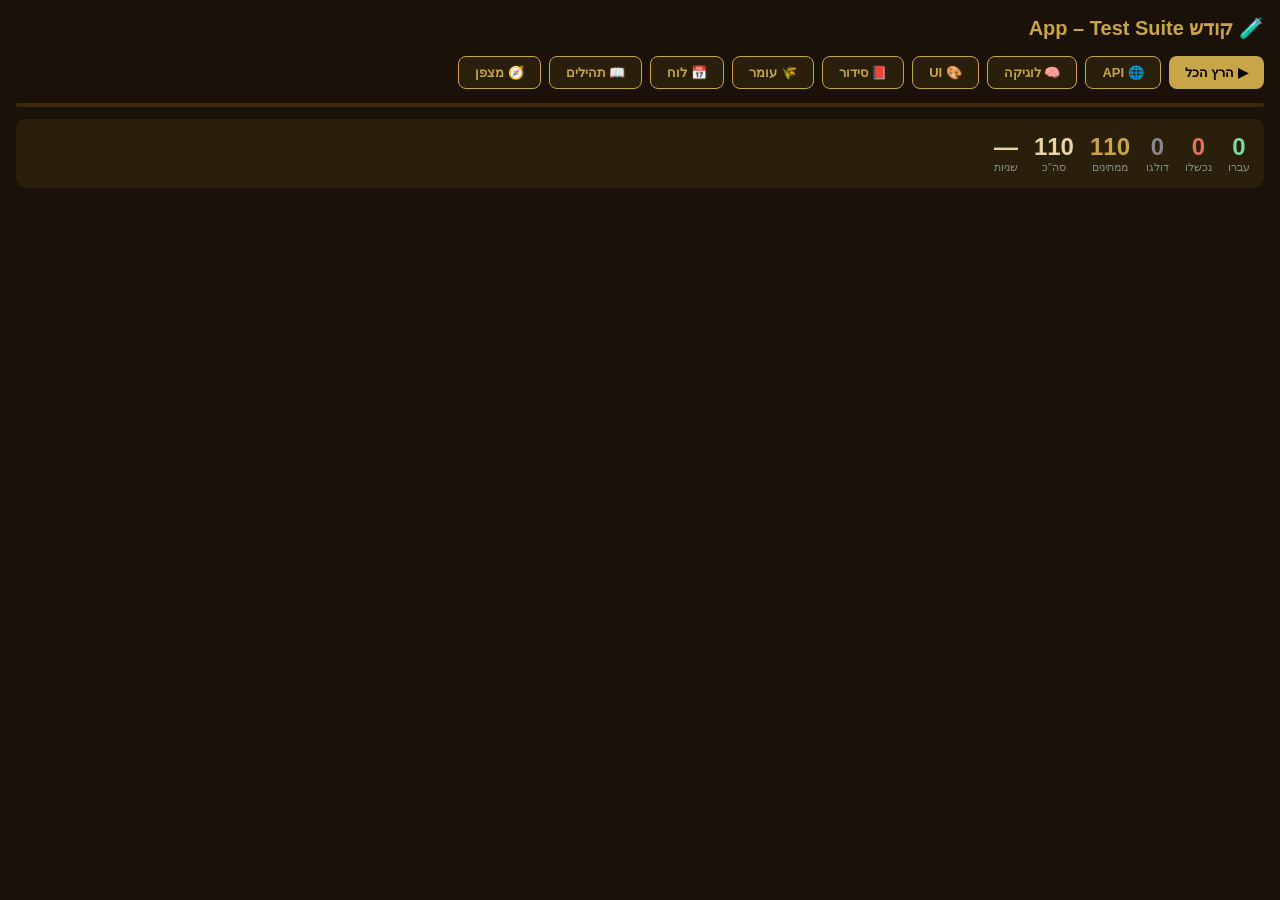
<file: Tests/index.html>
<!DOCTYPE html>
<html lang="he" dir="rtl">
<head>
  <meta charset="UTF-8">
  <meta name="viewport" content="width=device-width, initial-scale=1">
  <title>קודש App – Test Suite</title>
  <style>
    * { box-sizing: border-box; margin: 0; padding: 0; }
    body { font-family: 'Heebo', sans-serif; background: #1a1108; color: #e8d5a3; padding: 16px; direction: rtl; }
    h1 { color: #c9a54a; font-size: 20px; margin-bottom: 16px; }
    h2 { color: #c9a54a; font-size: 15px; margin: 12px 0 6px; border-bottom: 1px solid #3a2a0a; padding-bottom: 4px; }
    .suite { background: #2a1f0a; border-radius: 10px; padding: 12px; margin-bottom: 12px; }
    .test { display: flex; align-items: flex-start; gap: 8px; padding: 5px 0; border-bottom: 1px solid rgba(255,255,255,.05); font-size: 13px; }
    .test:last-child { border-bottom: none; }
    .status { font-size: 16px; flex-shrink: 0; margin-top: 1px; }
    .test-name { flex: 1; }
    .test-detail { font-size: 11px; color: #888; margin-top: 2px; }
    .pass .test-name { color: #7ed6a0; }
    .fail .test-name { color: #e07060; }
    .skip .test-name { color: #888; }
    .pending .test-name { color: #c9a54a; }
    .summary { background: #2a1f0a; border-radius: 10px; padding: 14px; margin-bottom: 16px; display: flex; gap: 16px; flex-wrap: wrap; }
    .summary-item { text-align: center; }
    .summary-num { font-size: 24px; font-weight: 700; }
    .summary-label { font-size: 11px; color: #888; }
    .pass-num { color: #7ed6a0; }
    .fail-num { color: #e07060; }
    .skip-num { color: #888; }
    .pending-num { color: #c9a54a; }
    button { background: #c9a54a; color: #000; border: none; border-radius: 8px; padding: 8px 16px; font-size: 13px; font-weight: 700; cursor: pointer; font-family: inherit; }
    button:disabled { opacity: .5; cursor: default; }
    .controls { display: flex; gap: 8px; margin-bottom: 14px; flex-wrap: wrap; }
    .filter-btn { background: #2a1f0a; color: #c9a54a; border: 1px solid #c9a54a; }
    .filter-btn.active { background: #c9a54a; color: #000; }
    #progress { height: 4px; background: #3a2a0a; border-radius: 2px; margin-bottom: 12px; }
    #progress-bar { height: 100%; background: #7ed6a0; border-radius: 2px; transition: width .3s; width: 0; }
    .tag { font-size: 9px; background: rgba(201,165,74,.2); color: #c9a54a; border-radius: 4px; padding: 1px 5px; margin-right: 4px; }
    .api-tag { background: rgba(122,184,214,.2); color: #7ab8d6; }
    .logic-tag { background: rgba(126,214,160,.2); color: #7ed6a0; }
    .ui-tag { background: rgba(214,180,122,.2); color: #d6b47a; }
  </style>
</head>
<body>
  <h1>🧪 קודש App – Test Suite</h1>
  <div class="controls">
    <button onclick="runAll()">▶ הרץ הכל</button>
    <button onclick="runCategory('api')" class="filter-btn">🌐 API</button>
    <button onclick="runCategory('logic')" class="filter-btn">🧠 לוגיקה</button>
    <button onclick="runCategory('ui')" class="filter-btn">🎨 UI</button>
    <button onclick="runCategory('siddur')" class="filter-btn">📕 סידור</button>
    <button onclick="runCategory('omer')" class="filter-btn">🌾 עומר</button>
    <button onclick="runCategory('calendar')" class="filter-btn">📅 לוח</button>
    <button onclick="runCategory('tehilim')" class="filter-btn">📖 תהילים</button>
    <button onclick="runCategory('compass')" class="filter-btn">🧭 מצפן</button>
  </div>
  <div id="progress"><div id="progress-bar"></div></div>
  <div class="summary" id="summary">
    <div class="summary-item"><div class="summary-num pass-num" id="s-pass">0</div><div class="summary-label">עברו</div></div>
    <div class="summary-item"><div class="summary-num fail-num" id="s-fail">0</div><div class="summary-label">נכשלו</div></div>
    <div class="summary-item"><div class="summary-num skip-num" id="s-skip">0</div><div class="summary-label">דולגו</div></div>
    <div class="summary-item"><div class="summary-num pending-num" id="s-pending">0</div><div class="summary-label">ממתינים</div></div>
    <div class="summary-item"><div class="summary-num" id="s-total">0</div><div class="summary-label">סה"כ</div></div>
    <div class="summary-item"><div class="summary-num" id="s-time">—</div><div class="summary-label">שניות</div></div>
  </div>
  <div id="results"></div>

  <script src="test-utils.js"></script>
  <script src="tests-logic.js"></script>
  <script src="tests-api.js"></script>
  <script src="tests-ui.js"></script>
  <script src="tests-siddur.js"></script>
  <script src="tests-omer.js"></script>
  <script src="tests-tehilim.js"></script>
  <script src="tests-compass.js"></script>
  <script src="runner.js"></script>
</body>
</html>
</file>
<file: styles.css>
/* ═══════════════════════════════════════════
   לימוד יומי – Stylesheet v4.0
   ═══════════════════════════════════════════ */

:root {
  --bg:       #0e0905;
  --surface:  #1c1208;
  --card:     #251a0c;
  --border:   #3d2b14;
  --gold:     #c9a54a;
  --addition: #7ed6a0;
  --addition-bg: rgba(126,214,160,.08);
  --addition-border: rgba(126,214,160,.45);
  --gold-dim: #7a6128;
  --cream:    #f5ead4;
  --text:     #e8d9b8;
  --muted:    #8a7355;
  --accent:   #e8b84b;
  --red:      #c94040;
  --green:    #3d8c5a;
  /* Second, neutral accent for "two valid customs, neither wrong" contrast
     (e.g. Brachot > נטילת לולב's Ashkenazi/Sephardi shaking-direction
     opinions) — deliberately NOT --addition/--red, which already carry a
     say-this/don't-say-this meaning elsewhere (siddur-inserts.js) that would
     misleadingly imply one custom is "correct". WCAG AA verified (>=4.5:1
     against both --bg and --surface, both themes) with a standalone script,
     not eyeballed — see AGENT.md. */
  --shita-b:  #7cc4e0;
  /* Translucent backdrop for the sticky top bar / fixed bottom nav (both use
     backdrop-filter:blur behind these) — same rgb as --bg, just with alpha,
     so the frosted-glass look tints toward whichever theme is active
     instead of always being dark. Was hardcoded as rgba(14,9,5,...) (this
     theme's own --bg) directly on #topbar/#bottom-nav, which is why they
     stayed black in light mode — fixed by routing through these instead. */
  --nav-bg:      rgba(14,9,5,.97);
  --nav-bg-fade: rgba(14,9,5,.85);
  --radius:   14px;
  --font-size: 16px;
}

/* ─── LIGHT THEME ────────────────────────────
   Toggled via <html data-theme="light">, set from settings (js/settings.js,
   persisted to localStorage). Every color below was picked and verified for
   WCAG AA text contrast (>=4.5:1) against BOTH --bg and --surface with a
   standalone script — see AGENT.md for the exact ratios. Same warm gold/cream
   Judaica palette as dark mode, inverted, not a generic light gray theme. */
:root[data-theme="light"] {
  --bg:       #faf6ee;
  --surface:  #ffffff;
  --card:     #fdfaf3;
  --border:   #e3d5b8;
  --gold:     #8f6a28;
  --addition: #2f6b45;
  --addition-bg: rgba(47,107,69,.08);
  --addition-border: rgba(47,107,69,.35);
  --gold-dim: #7a6128;
  --cream:    #2b2015;
  --text:     #3a2c1a;
  --muted:    #71603f;
  --accent:   #7d5c08;
  --red:      #b03030;
  --green:    #2f6b45;
  --shita-b:  #245e78;
  --nav-bg:      rgba(250,246,238,.97);
  --nav-bg-fade: rgba(250,246,238,.85);
}


* { box-sizing: border-box; margin: 0; padding: 0; }

body {
  font-family: 'Heebo', 'Frank Ruhl Libre', serif;
  background: var(--bg);
  color: var(--text);
  font-size: var(--font-size);
  min-height: 100dvh;
  overflow-x: hidden;
}

/* ─── SPLASH ─────────────────────────────── */
#splash {
  position: fixed; inset: 0; z-index: 9999;
  background: var(--bg);
  display: flex; flex-direction: column;
  align-items: center; justify-content: center;
  gap: 20px;
  transition: opacity .5s ease;
}
#splash.hide { opacity: 0; pointer-events: none; display: none; }
#splash .logo-big {
  font-family: 'Frank Ruhl Libre', serif;
  font-size: 56px; font-weight: 900;
  color: var(--gold);
  text-shadow: 0 0 40px rgba(201,165,74,.4);
  letter-spacing: 4px;
}
#splash p { color: var(--muted); font-size: 15px; }
.spinner {
  width: 36px; height: 36px;
  border: 3px solid var(--border);
  border-top-color: var(--gold);
  border-radius: 50%;
  animation: spin .8s linear infinite;
}
@keyframes spin { to { transform: rotate(360deg); } }

/* ─── TOP BAR ────────────────────────────── */
#topbar {
  position: sticky; top: 0; z-index: 100;
  background: linear-gradient(180deg, var(--nav-bg) 0%, var(--nav-bg-fade) 100%);
  backdrop-filter: blur(14px);
  border-bottom: 1px solid var(--border);
  padding: 10px 16px;
  display: flex; align-items: center; justify-content: space-between;
}
#topbar .brand {
  font-family: 'Frank Ruhl Libre', serif;
  font-size: 19px; font-weight: 700;
  color: var(--gold);
}
#topbar .date-chip {
  position: relative;
  background: var(--card);
  border: 1px solid var(--border);
  border-radius: 20px;
  padding: 4px 12px;
  font-size: 12px; color: var(--cream);
  text-align: center; line-height: 1.4;
  transition: background .15s;
}
#topbar .date-chip:active {
  background: rgba(201,165,74,.15);
}
#topbar .settings-btn {
  background: none; border: none; cursor: pointer;
  color: var(--muted); font-size: 20px; padding: 4px;
}

/* ─── TABS ───────────────────────────────── */
#tabs {
  display: flex;
  background: var(--surface);
  border-bottom: 1px solid var(--border);
  overflow-x: auto;
  scrollbar-width: none;
}
#tabs::-webkit-scrollbar { display: none; }
.tab {
  flex: 0 0 auto;
  padding: 10px 14px;
  font-size: 12px; font-weight: 500;
  color: var(--muted);
  cursor: pointer; border: none; background: none;
  white-space: nowrap;
  border-bottom: 2px solid transparent;
  transition: color .2s, border-color .2s;
}
.tab.active { color: var(--gold); border-bottom-color: var(--gold); }
.tab .icon { font-size: 16px; display: block; text-align: center; margin-bottom: 2px; }

/* Small pill marking an experimental tab whose logic isn't fully reliable yet.
   Shown on the tab button itself (top + bottom nav) and in the Settings
   tab-visibility list — grep ALL_TABS in js/settings.js for `beta: true`. */
.beta-badge {
  display: inline-block;
  font-size: 8px;
  font-weight: 700;
  letter-spacing: .3px;
  color: var(--bg);
  background: var(--gold);
  padding: 1px 4px;
  border-radius: 6px;
  margin-inline-start: 3px;
  vertical-align: middle;
  line-height: 1.5;
}

/* Generic collapsible-section header — a real <button> (keyboard-accessible,
   focusable) styled to look like a plain .card-title, with a chevron that
   rotates via aria-expanded so no JS is needed just to flip an icon.
   Apply alongside .card-title: class="card-title collapsible-header".
   State is toggled by toggleCollapsibleSection(id) and restored on load by
   applyCollapsedSection(id) — both in js/utils.js — persisted to
   appState.collapsedSections[id]. */
.collapsible-header {
  width: 100%;
  background: none;
  border: none;
  cursor: pointer;
  justify-content: space-between;
  padding: 0;
  text-align: inherit;
}
/* Inside .card-header the button shares the row with another button (e.g.
   Tehilim favorites' "+ הוסף") — width:100% there would push the sibling
   off the row entirely. Shrink to a flex item instead; .card-header's own
   justify-content:space-between still pins the sibling to the far edge. */
.card-header .collapsible-header {
  width: auto;
  flex: 1 1 auto;
  min-width: 0;
}
.collapsible-chevron {
  font-size: 12px;
  color: var(--muted);
  transition: transform .2s;
  flex-shrink: 0;
}
.collapsible-header[aria-expanded="false"] .collapsible-chevron {
  transform: rotate(-90deg);
}

/* ─── PAGES ──────────────────────────────── */
.page { display: none; padding: 16px; padding-bottom: 90px; animation: fadeIn .3s ease; }
.page.active { display: block; }
@keyframes fadeIn { from { opacity: 0; transform: translateY(8px); } to { opacity: 1; } }

/* ─── CARD ───────────────────────────────── */
.card {
  background: var(--card);
  border: 1px solid var(--border);
  border-radius: var(--radius);
  padding: 18px;
  margin-bottom: 14px;
  position: relative;
  overflow: hidden;
}
.card-header {
  display: flex; align-items: center; justify-content: space-between;
  margin-bottom: 14px;
}
.card-title {
  font-family: 'Frank Ruhl Libre', serif;
  font-size: 15px; font-weight: 700;
  color: var(--gold);
  display: flex; align-items: center; gap: 8px;
}
.card-title .emoji { font-size: 18px; }
.card-subtitle { font-size: 12px; color: var(--muted); margin-top: 2px; }

.content-text {
  font-family: 'Frank Ruhl Libre', serif;
  font-size: calc(var(--font-size) * 1.05);
  line-height: 1.85;
  color: var(--cream);
  white-space: normal;
  overflow: hidden;
  word-break: break-word;
}
.content-text.loading { color: var(--muted); font-style: italic; font-size: 14px; }

/* Paragraphs inside content-text areas */
.content-text p,
#siddur-content p,
#halacha-content p,
#lashon-content p,
#igeret-content p {
  margin: 0 0 3px 0;
  line-height: 1.85;
}

/* ─── DIVIDER ─────────────────────────────── */
.divider {
  height: 1px; background: var(--border);
  margin: 14px 0;
}

/* ─── BADGE / CHIP ───────────────────────── */
.badge {
  display: inline-block;
  background: rgba(201,165,74,.15);
  border: 1px solid var(--gold-dim);
  color: var(--gold);
  font-size: 11px; font-weight: 600;
  padding: 2px 8px; border-radius: 10px;
}
.badge.done {
  background: rgba(61,140,90,.2);
  border-color: var(--green);
  color: var(--green);
}

/* ─── DONE BUTTON ────────────────────────── */
.done-btn {
  display: flex; align-items: center; gap: 6px;
  background: none; border: 1px solid var(--border);
  color: var(--muted); font-size: 12px; font-family: 'Heebo', sans-serif;
  padding: 6px 12px; border-radius: 20px; cursor: pointer;
  transition: all .2s;
}
.done-btn.done {
  border-color: var(--green); color: var(--green);
  background: rgba(61,140,90,.1);
}
.done-btn:active { transform: scale(.96); }

/* ─── SOURCE LINK ────────────────────────── */
.source-link {
  display: block; margin-top: 14px;
  font-size: 11px; color: var(--muted);
  border-top: 1px solid var(--border);
  padding-top: 10px;
}
.source-link a {
  color: var(--gold-dim); text-decoration: none;
}
.source-link a:hover { color: var(--gold); text-decoration: underline; }

/* ─── DATE NAV ───────────────────────────── */
.date-nav {
  display: flex; align-items: center; justify-content: space-between;
  background: var(--surface);
  border: 1px solid var(--border);
  border-radius: var(--radius);
  padding: 10px 14px; margin-bottom: 16px;
}
.date-nav button {
  background: none; border: none; cursor: pointer;
  color: var(--gold); font-size: 18px; padding: 4px 10px;
}
.date-nav .date-label {
  text-align: center; flex: 1;
}
.date-nav .date-label .greg { font-size: 13px; color: var(--cream); }
.date-nav .date-label .heb  { font-size: 11px; color: var(--muted); margin-top: 2px; }

/* ─── ALIYA TOGGLE ───────────────────────── */
.aliya-tabs {
  display: flex; gap: 6px; flex-wrap: wrap; margin-bottom: 14px;
}
.aliya-tab {
  padding: 5px 12px; font-size: 12px; border-radius: 20px; cursor: pointer;
  background: var(--surface); border: 1px solid var(--border);
  color: var(--muted); font-family: 'Heebo', sans-serif;
  transition: all .15s;
}
.aliya-tab.active {
  background: rgba(201,165,74,.15); border-color: var(--gold); color: var(--gold);
}

/* ─── ZMANIM TABLE ───────────────────────── */
.zmanim-grid {
  display: grid; grid-template-columns: 1fr 1fr;
  gap: 8px;
}
.zman-item {
  background: var(--surface);
  border: 1px solid var(--border);
  border-radius: 10px; padding: 10px 12px;
}
.zman-item.zman-highlight {
  background: rgba(201,165,74,.07);
  border-color: rgba(201,165,74,.3);
}
.zman-item.zman-highlight .label { color: var(--gold); }
.zman-item.zman-highlight .time  { color: var(--cream); }
.zman-item .label { font-size: 11px; color: var(--muted); }
.zman-item .time  { font-size: 16px; color: var(--cream); font-weight: 600; margin-top: 3px; }

/* ─── CALENDAR EVENTS ────────────────────── */
.event-item {
  display: flex; align-items: flex-start; gap: 10px;
  padding: 10px 0; border-bottom: 1px solid var(--border);
}
.event-item:last-child { border-bottom: none; }
.event-icon { font-size: 22px; flex-shrink: 0; }
.event-title { font-size: 15px; color: var(--cream); }
.event-sub   { font-size: 12px; color: var(--muted); margin-top: 2px; }

/* ─── TEHILIM SELECTOR ───────────────────── */
.tehilim-nav {
  display: flex; gap: 8px; align-items: center; margin-bottom: 14px;
}
.tehilim-nav select {
  flex: 1; background: var(--surface); border: 1px solid var(--border);
  color: var(--cream); padding: 8px 12px; border-radius: 10px; font-size: 14px;
  font-family: 'Heebo', sans-serif; direction: rtl;
}
.tehilim-nav button {
  background: var(--card); border: 1px solid var(--border);
  color: var(--gold); padding: 8px 14px; border-radius: 10px;
  font-size: 13px; cursor: pointer; font-family: 'Heebo', sans-serif;
}

/* ─── SETTINGS PANEL ─────────────────────── */
#settings-panel {
  position: fixed; inset: 0; z-index: 200;
  background: rgba(0,0,0,.7);
  display: none; align-items: flex-end;
}
#settings-panel.open { display: flex; }
#settings-inner {
  background: var(--surface);
  border-top: 1px solid var(--border);
  border-radius: 20px 20px 0 0;
  width: 100%;
  max-height: 90dvh;
  overflow-y: auto;
  overflow-x: hidden;
  padding: 20px 20px 50px;
  animation: slideUp .3s ease;
  box-sizing: border-box;
}
@keyframes slideUp { from { transform: translateY(100%); } to { transform: translateY(0); } }
.settings-row {
  display: flex; align-items: center; justify-content: space-between;
  padding: 14px 0; border-bottom: 1px solid var(--border);
}
.settings-row:last-child { border-bottom: none; }
.settings-row label { font-size: 14px; color: var(--cream); }
.font-buttons { display: flex; gap: 8px; }
.font-btn {
  background: var(--card); border: 1px solid var(--border);
  color: var(--text); padding: 6px 12px; border-radius: 8px;
  cursor: pointer; font-family: 'Heebo', sans-serif;
}
.font-btn.active { border-color: var(--gold); color: var(--gold); }

/* ─── REMINDER SECTION ───────────────────── */
.reminder-item {
  background: var(--surface);
  border: 1px solid var(--border);
  border-radius: 10px; padding: 12px 14px;
  margin-bottom: 10px;
  display: flex; align-items: center; gap: 10px;
}
.reminder-item .r-icon { font-size: 22px; }
.reminder-item .r-info { flex: 1; }
.reminder-item .r-name { font-size: 13px; color: var(--cream); }
.reminder-item .r-time { font-size: 11px; color: var(--muted); margin-top: 3px; }
.reminder-item input[type=time] {
  background: var(--card); border: 1px solid var(--border);
  color: var(--cream); padding: 6px 10px;
  border-radius: 8px; font-size: 13px; font-family: 'Heebo', sans-serif;
}
.toggle {
  position: relative; width: 44px; height: 24px; cursor: pointer;
}
.toggle input { opacity: 0; width: 0; height: 0; }
.toggle-slider {
  position: absolute; inset: 0;
  background: var(--border); border-radius: 12px;
  transition: .2s;
}
.toggle-slider:before {
  content: ''; position: absolute;
  width: 18px; height: 18px; border-radius: 50%;
  background: var(--muted); bottom: 3px; right: 3px;
  transition: .2s;
}
.toggle input:checked + .toggle-slider { background: rgba(201,165,74,.3); }
.toggle input:checked + .toggle-slider:before {
  background: var(--gold); transform: translateX(-20px);
}

/* ─── BOTTOM NAV ─────────────────────────── */
#bottom-nav {
  position: fixed; bottom: 0; left: 0; right: 0; z-index: 100;
  background: var(--nav-bg);
  backdrop-filter: blur(14px);
  border-top: 1px solid var(--border);
  display: flex;
  overflow-x: auto;
  overflow-y: hidden;
  -webkit-overflow-scrolling: touch;
  scrollbar-width: none;
  padding-bottom: env(safe-area-inset-bottom, 0);
}
#bottom-nav::-webkit-scrollbar { display: none; }
.bnav-btn {
  flex: 0 0 auto; border: none; background: none; cursor: pointer;
  padding: 10px 10px;
  min-width: 56px;
  display: flex; flex-direction: column; align-items: center; gap: 3px;
  color: var(--muted); font-size: 10px; font-family: 'Heebo', sans-serif;
  transition: color .2s;
}
.bnav-btn .bicon { font-size: 20px; }
.bnav-btn.active { color: var(--gold); }

/* ─── HIGHLIGHT BOX ──────────────────────── */
.highlight-box {
  background: rgba(201,165,74,.07);
  border: 1px solid rgba(201,165,74,.2);
  border-radius: 10px; padding: 12px;
  margin-bottom: 12px;
}
.highlight-box .hl-title {
  font-size: 12px; color: var(--gold); font-weight: 600; margin-bottom: 6px;
}
.highlight-box .hl-text {
  font-family: 'Frank Ruhl Libre', serif;
  font-size: calc(var(--font-size) * 1.05);
  color: var(--cream); line-height: 1.8;
}

/* ─── SPECIAL DAY BANNER ─────────────────── */
.special-banner {
  background: linear-gradient(135deg, rgba(201,165,74,.15), rgba(201,165,74,.05));
  border: 1px solid var(--gold-dim);
  border-radius: 10px; padding: 12px 14px;
  margin-bottom: 14px;
  display: flex; align-items: center; gap: 10px;
}
.special-banner .sb-icon { font-size: 28px; }
.special-banner .sb-text { font-size: 14px; color: var(--cream); font-weight: 500; }
.special-banner .sb-sub  { font-size: 11px; color: var(--gold); margin-top: 2px; }

/* ─── IGERET RAMBAM ──────────────────────── */
.igeret-text {
  font-family: 'Frank Ruhl Libre', serif;
  font-size: calc(var(--font-size) * 1.1);
  line-height: 2.1;
  color: var(--cream);
}
.igeret-section {
  border-right: 3px solid var(--gold-dim);
  padding-right: 14px; margin-bottom: 18px;
}
.igeret-section .sec-num {
  font-size: 10px; color: var(--gold); font-weight: 600; margin-bottom: 4px;
}

/* ─── TODAY BUTTON in date-nav ──────────── */
.date-nav-today {
  background: rgba(201,165,74,.15);
  border: 1px solid var(--gold-dim);
  color: var(--gold);
  padding: 4px 12px;
  border-radius: 16px;
  font-size: 11px;
  cursor: pointer;
  font-family: 'Heebo', sans-serif;
  white-space: nowrap;
}
.date-nav-today.hidden { display: none; }
.flex-between { display: flex; align-items: center; justify-content: space-between; }
.mt-8 { margin-top: 8px; }
.empty { text-align: center; padding: 40px 20px; color: var(--muted); font-size: 14px; }
.section-title {
  font-family: 'Frank Ruhl Libre', serif;
  font-size: 14px; font-weight: 700; color: var(--gold);
  margin-bottom: 10px;
}

/* ─── SIDDUR SECTION SPACING ─────────────────
   Tight layout: minimal gaps between sections.
   ──────────────────────────────────────────── */
.siddur-section-wrap {
  margin-bottom: 4px;
  padding-bottom: 2px;
}
.siddur-section-divider {
  height: 1px;
  background: var(--border);
  margin: 3px 0 5px;
}
/* Addition blocks: compact, green-bordered */
.siddur-addition-block {
  background: var(--addition-bg);
  border-radius: 8px;
  padding: 7px 11px 6px;
  border-right: 3px solid var(--addition);
  margin-right: -2px;
  margin-bottom: 4px;
  border-top: 1px solid var(--addition-border);
  border-bottom: 1px solid var(--addition-border);
}

/* ─── RASHI PROGRESS BAR ─────────────────── */
#rashi-progress-wrap {
  display: none;
  align-items: center;
  gap: 8px;
  margin: 8px 0 12px;
  padding: 8px 12px;
  background: rgba(126,214,160,.06);
  border: 1px solid var(--addition-border);
  border-radius: 8px;
}
#rashi-progress-wrap .rp-icon { font-size: 14px; }
#rashi-progress-wrap .rp-bar-wrap {
  flex: 1;
  background: var(--border);
  border-radius: 4px;
  height: 4px;
  overflow: hidden;
}
#rashi-progress-bar {
  height: 100%;
  width: 0%;
  background: var(--addition);
  border-radius: 4px;
  transition: width .35s ease;
}
#rashi-progress-lbl {
  font-size: 11px;
  color: var(--addition);
  white-space: nowrap;
  min-width: 80px;
  text-align: left;
}

/* ─── SIDDUR SECTIONS POPUP ──────────────────
   Floating quick-nav panel (opens from ≡ button)
   ──────────────────────────────────────────── */
#siddur-sec-popup {
  scrollbar-width: thin;
  scrollbar-color: var(--border) transparent;
}
#siddur-sec-popup::-webkit-scrollbar { width: 4px; }
#siddur-sec-popup::-webkit-scrollbar-thumb {
  background: var(--border); border-radius: 2px;
}

/* ─── AUTO-SCROLL (js/autoscroll.js) ─────────
   ▶ button bottom-left above the bottom nav; compact pill toolbar centered
   above it while playing. Every <button> sets its own color — buttons do
   not inherit it from an ancestor. */
.as-fab {
  position: fixed; left: 12px; bottom: calc(72px + env(safe-area-inset-bottom, 0px)); z-index: 120;
  width: 48px; height: 48px; border-radius: 50%;
  display: none; align-items: center; justify-content: center;
  background: var(--surface); color: var(--gold);
  border: 1px solid var(--gold); box-shadow: 0 2px 10px rgba(0,0,0,.3);
  cursor: pointer; padding: 0; -webkit-tap-highlight-color: transparent;
}
#as-toolbar {
  position: fixed; left: 50%; transform: translateX(-50%);
  bottom: calc(72px + env(safe-area-inset-bottom, 0px)); z-index: 130;
  display: none; flex-direction: column; align-items: stretch; gap: 5px; direction: rtl;
  padding: 6px 10px 8px; border-radius: 26px;
  background: var(--surface); border: 1px solid var(--gold-dim);
  box-shadow: 0 4px 16px rgba(0,0,0,.35);
  max-width: calc(100vw - 16px);
}
.as-row { display: flex; align-items: center; justify-content: center; gap: 6px; }
.as-progress { padding: 0 6px; }
.as-bar { height: 4px; border-radius: 2px; background: var(--border); overflow: hidden; direction: rtl; }
.as-bar-fill { height: 100%; width: 0; border-radius: 2px; background: var(--gold); transition: width .25s linear; }
.as-info { display: flex; justify-content: space-between; gap: 8px; margin-top: 4px; font-family: 'Heebo', sans-serif; font-size: 11px; color: var(--cream); white-space: nowrap; }
.as-pct { font-weight: 700; color: var(--gold); min-width: 30px; }
.as-speed { display: flex; align-items: center; gap: 2px; margin-inline-start: 4px; }
.as-label { min-width: 74px; text-align: center; font-size: 12px; color: var(--cream); font-family: 'Heebo', sans-serif; white-space: nowrap; }
.as-btn {
  width: 44px; height: 44px; border-radius: 50%; padding: 0;
  display: flex; align-items: center; justify-content: center;
  background: var(--card); color: var(--cream); border: 1px solid var(--border);
  cursor: pointer; -webkit-tap-highlight-color: transparent;
}
.as-btn-main { color: var(--gold); border-color: var(--gold); }
.as-btn-sm { width: 38px; height: 38px; }
.as-btn:active:not(:disabled) { background: rgba(201,165,74,.18); }
.as-btn:disabled { opacity: .35; cursor: default; }
.as-fab svg, .as-btn svg { width: 22px; height: 22px; fill: currentColor; }
.as-btn-sm svg { width: 20px; height: 20px; }

/* ─── BOOKMARKS (js/bookmarks.js) ────────────
   Bar at the top of a tab, 🔖 flag + highlight at the bookmarked spot, toast.
   Every <button> sets its own color (buttons do not inherit it). */
body.bm-pressing, body.bm-pressing * {
  -webkit-user-select: none; user-select: none; -webkit-touch-callout: none;
}
.bm-bar {
  display: none; align-items: center; gap: 8px; direction: rtl;
  margin: 0 0 10px; padding: 8px 10px;
  background: var(--surface); border: 1px solid var(--gold-dim); border-radius: 12px;
}
.bm-bar-icon { width: 18px; height: 24px; color: var(--gold); flex-shrink: 0; display: flex; }
.bm-bar-icon svg, .bm-flag svg { width: 100%; height: 100%; fill: currentColor; }
.bm-bar-text { flex: 1; min-width: 0; }
.bm-bar-label { font-size: 13px; font-weight: 600; color: var(--cream); white-space: nowrap; overflow: hidden; text-overflow: ellipsis; }
.bm-bar-snip { font-size: 11px; color: var(--muted); white-space: nowrap; overflow: hidden; text-overflow: ellipsis; }
.bm-btn {
  flex-shrink: 0; cursor: pointer; font-family: 'Heebo', sans-serif;
  background: var(--card); color: var(--cream); border: 1px solid var(--border);
  border-radius: 10px; padding: 7px 12px; font-size: 12px; min-height: 36px;
}
.bm-btn-go { color: var(--gold); border-color: var(--gold); font-weight: 600; }
.bm-btn-clear { padding: 7px 10px; min-width: 36px; }
.bm-flag {
  position: absolute; right: 2px; z-index: 90; width: 20px; height: 28px; padding: 0;
  display: none; background: none; border: none; color: var(--gold); cursor: pointer;
  filter: drop-shadow(0 1px 2px rgba(0,0,0,.45)); touch-action: manipulation;
}
.bm-target { background: rgba(201,165,74,.08); box-shadow: inset -3px 0 0 var(--gold); border-radius: 4px; }
@keyframes bm-pulse { 0% { background: rgba(201,165,74,.5); } 100% { background: rgba(201,165,74,.08); } }
.bm-pulse { animation: bm-pulse 1.4s ease-out; }
.bm-toast {
  position: fixed; left: 50%; transform: translateX(-50%); z-index: 140;
  bottom: calc(172px + env(safe-area-inset-bottom, 0px));
  display: none; align-items: center; gap: 10px; direction: rtl;
  max-width: calc(100vw - 24px); padding: 10px 14px; border-radius: 20px;
  background: var(--surface); color: var(--cream); border: 1px solid var(--gold-dim);
  font-family: 'Heebo', sans-serif; font-size: 13px; box-shadow: 0 4px 16px rgba(0,0,0,.35);
}
.bm-toast-btn {
  background: none; border: 1px solid var(--gold); color: var(--gold); border-radius: 12px;
  padding: 4px 12px; font-size: 12px; cursor: pointer; font-family: 'Heebo', sans-serif;
}

/* ─── BOOKMARK MENU (top bar) + tap-to-place mode ───── */
#topbar .bm-menu-btn { position: relative; display: flex; align-items: center; justify-content: center; width: 30px; height: 30px; padding: 0; color: var(--muted); }
#topbar .bm-menu-btn svg { width: 15px; height: 19px; fill: currentColor; }
#topbar .bm-menu-btn.has-bm { color: var(--gold); }
#topbar .bm-menu-btn.has-bm::after {
  content: ''; position: absolute; top: 3px; right: 3px; width: 7px; height: 7px; border-radius: 50%;
  background: var(--gold); border: 1.5px solid var(--bg);
}
.bm-menu {
  position: fixed; z-index: 150; display: none; direction: rtl;
  width: 280px; max-width: calc(100vw - 16px); max-height: 70vh; overflow-y: auto;
  background: var(--surface); border: 1px solid var(--gold-dim); border-radius: 14px;
  box-shadow: 0 8px 28px rgba(0,0,0,.4); padding: 6px;
}
.bm-menu-head { font-size: 12px; font-weight: 700; color: var(--gold); padding: 6px 8px 4px; }
.bm-menu-info { font-size: 11px; color: var(--muted); padding: 0 8px 6px; border-bottom: 1px solid var(--border); margin-bottom: 4px; }
.bm-menu-sec { font-size: 11px; font-weight: 600; color: var(--muted); padding: 8px 8px 2px; border-top: 1px solid var(--border); margin-top: 4px; }
.bm-menu-item {
  display: flex; align-items: center; gap: 10px; width: 100%; text-align: right; cursor: pointer;
  background: none; border: none; border-radius: 10px; padding: 10px 8px; min-height: 44px;
  color: var(--cream); font-family: 'Heebo', sans-serif; font-size: 13px;
}
.bm-menu-item:active:not(:disabled) { background: rgba(201,165,74,.15); }
.bm-menu-item:disabled { opacity: .4; cursor: default; }
.bm-menu-ico { width: 22px; text-align: center; flex-shrink: 0; color: var(--gold); }
.bm-menu-row { display: flex; align-items: center; gap: 2px; }
.bm-menu-go { flex: 1; min-width: 0; }
.bm-menu-two { display: flex; flex-direction: column; min-width: 0; text-align: right; }
.bm-menu-two b { font-size: 12px; font-weight: 600; }
.bm-menu-two small { font-size: 11px; color: var(--muted); white-space: nowrap; overflow: hidden; text-overflow: ellipsis; }
.bm-menu-x {
  flex-shrink: 0; width: 36px; height: 36px; border-radius: 10px; cursor: pointer;
  background: none; border: 1px solid var(--border); color: var(--muted); font-size: 13px;
}
.bm-pick-hint {
  position: fixed; left: 50%; transform: translateX(-50%); z-index: 145; display: none;
  align-items: center; gap: 10px; direction: rtl; max-width: calc(100vw - 16px);
  padding: 8px 12px; border-radius: 20px; font-family: 'Heebo', sans-serif; font-size: 13px;
  background: var(--surface); color: var(--cream); border: 1px solid var(--gold);
  box-shadow: 0 4px 16px rgba(0,0,0,.35);
}
.bm-pick-root { outline: 2px dashed var(--gold); outline-offset: 3px; cursor: crosshair; }
.bm-btn-rem.has-rem, .bm-menu-x.has-rem { color: var(--gold); border-color: var(--gold); }
.bm-btn-rem { font-size: 14px; }


/* ─── GLOBAL SEARCH (top bar 🔍) ───────────────────── */
#topbar .search-btn { display: flex; align-items: center; justify-content: center; width: 30px; height: 30px; padding: 0; color: var(--muted); }
#topbar .search-btn svg { width: 19px; height: 19px; }
#topbar .search-btn[aria-expanded="true"] { color: var(--gold); }
.sr-backdrop { position: fixed; inset: 0; z-index: 140; background: rgba(0,0,0,.35); }
.sr-panel {
  position: fixed; z-index: 145; left: 0; right: 0; margin: 0 auto; width: 100%; max-width: 560px; direction: rtl;
  background: var(--surface); border: 1px solid var(--gold-dim); border-top: none; border-radius: 0 0 16px 16px;
  box-shadow: 0 14px 34px rgba(0,0,0,.35); padding: 10px 12px 12px; max-height: calc(100vh - 70px); display: flex; flex-direction: column;
}
.sr-inputrow { display: flex; align-items: center; gap: 6px; background: var(--card); border: 1.5px solid var(--gold-dim); border-radius: 12px; padding: 2px 10px; }
.sr-inputrow:focus-within { border-color: var(--gold); }
.sr-glass { display: flex; color: var(--gold); }
.sr-glass svg { width: 18px; height: 18px; }
.sr-input { flex: 1; min-width: 0; background: transparent; border: none; outline: none; color: var(--text, var(--cream)); font-family: 'Heebo', sans-serif; font-size: 16px; padding: 10px 2px; direction: rtl; -webkit-appearance: none; appearance: none; }
.sr-input::placeholder { color: var(--muted); font-size: 13px; }
.sr-input::-webkit-search-cancel-button { display: none; }
.sr-x { background: none; border: none; cursor: pointer; color: var(--muted); font-family: 'Heebo', sans-serif; font-size: 15px; padding: 6px 4px; }
.sr-close { font-size: 12px; color: var(--gold); padding: 6px 2px 6px 6px; }
.sr-results { overflow-y: auto; margin-top: 8px; -webkit-overflow-scrolling: touch; }
.sr-label { font-size: 11px; color: var(--muted); font-weight: 600; margin: 8px 4px 5px; }
.sr-chips { display: flex; flex-wrap: wrap; gap: 6px; }
.sr-chip { background: var(--card); border: 1px solid var(--border); color: var(--gold); border-radius: 16px; padding: 5px 12px; font-size: 12.5px; font-family: 'Heebo', sans-serif; cursor: pointer; }
.sr-hint { font-size: 11px; color: var(--muted); margin: 12px 4px 2px; line-height: 1.6; }
.sr-empty { text-align: center; color: var(--cream); padding: 22px 8px; font-size: 14px; line-height: 1.8; }
.sr-empty span { color: var(--muted); font-size: 12px; }
.sr-row { display: flex; align-items: center; gap: 10px; padding: 9px 10px; border-radius: 10px; cursor: pointer; border: 1px solid transparent; color: var(--cream); }
.sr-row + .sr-row { margin-top: 2px; }
.sr-row.sr-active, .sr-row:active { background: rgba(201,165,74,.14); border-color: var(--gold-dim); }
.sr-row.sr-top { border-color: var(--gold-dim); background: rgba(201,165,74,.08); }
.sr-icon { font-size: 18px; width: 24px; text-align: center; flex: none; }
.sr-text { flex: 1; min-width: 0; display: flex; flex-direction: column; gap: 1px; }
.sr-title { font-size: 14.5px; font-weight: 500; line-height: 1.35; overflow-wrap: anywhere; }
.sr-sub { font-size: 11.5px; color: var(--muted); line-height: 1.35; }
.sr-title mark, .sr-sub mark { background: rgba(201,165,74,.32); color: inherit; font-weight: 800; border-radius: 3px; padding: 0 1px; }
.sr-tag { flex: none; font-size: 10px; color: var(--gold); border: 1px solid var(--border); border-radius: 9px; padding: 1px 7px; }
.sr-go { flex: none; color: var(--muted); font-size: 18px; }
.sr-flash { animation: srflash 2.2s ease-out 1; }
@keyframes srflash { 0%, 55% { box-shadow: 0 0 0 3px var(--gold); background: rgba(201,165,74,.22); } 100% { box-shadow: 0 0 0 0 transparent; background: transparent; } }

/* ─── RAMBAM BOOKS (ספרי הרמב"ם) ───────────────────── */
.rb-search { position: relative; margin-bottom: 8px; }
.rb-input { width: 100%; box-sizing: border-box; background: var(--card); border: 1.5px solid var(--border); color: var(--text); border-radius: 10px; padding: 9px 12px; font-family: 'Heebo', sans-serif; font-size: 15px; direction: rtl; outline: none; -webkit-appearance: none; appearance: none; }
.rb-input:focus { border-color: var(--gold); }
.rb-input::placeholder { color: var(--muted); font-size: 12.5px; }
.rb-res { position: absolute; z-index: 30; top: 100%; right: 0; left: 0; margin-top: 3px; background: var(--surface); border: 1px solid var(--gold-dim); border-radius: 10px; box-shadow: 0 10px 26px rgba(0,0,0,.3); max-height: 260px; overflow-y: auto; }
.rb-res-row { display: flex; justify-content: space-between; gap: 8px; align-items: baseline; padding: 9px 12px; cursor: pointer; color: var(--cream); font-size: 14px; }
.rb-res-row + .rb-res-row { border-top: 1px solid var(--border); }
.rb-res-row:active, .rb-res-row:hover { background: rgba(201,165,74,.14); }
.rb-res-sub { color: var(--muted); font-size: 11px; white-space: nowrap; }
.rb-res-empty { padding: 12px; color: var(--muted); font-size: 13px; text-align: center; }
.rb-selects { display: flex; gap: 8px; margin-bottom: 6px; }
.rb-select { flex: 1; min-width: 0; background: var(--card); border: 1px solid var(--border); color: var(--text); border-radius: 10px; padding: 8px 8px; font-family: 'Heebo', sans-serif; font-size: 13.5px; direction: rtl; }
.rb-progress { font-size: 11px; color: var(--muted); margin: 2px 2px 6px; }
.rb-chips { display: flex; gap: 6px; overflow-x: auto; padding: 2px 2px 10px; -webkit-overflow-scrolling: touch; scrollbar-width: none; }
.rb-chip { flex: none; min-width: 34px; background: var(--surface); color: var(--gold); border: 1px solid var(--border); border-radius: 14px; padding: 4px 10px; font-size: 12px; font-family: 'Heebo', sans-serif; cursor: pointer; }
.rb-chip-done { color: var(--muted); border-color: var(--gold-dim); }
.rb-chip-on { background: var(--gold); color: #000; border-color: var(--gold); font-weight: 700; }
.rb-navrow { display: flex; align-items: center; justify-content: space-between; gap: 8px; margin: 6px 0; }
.rb-pos { font-size: 12px; color: var(--gold); white-space: nowrap; }
.rb-btn { background: var(--surface); border: 1px solid var(--border); color: var(--gold); padding: 6px 12px; border-radius: 20px; font-size: 12px; cursor: pointer; font-family: 'Heebo', sans-serif; max-width: 42%; }
.rb-btn[disabled] { opacity: .35; cursor: default; }
.rb-btn[disabled]:empty { visibility: hidden; }
.rb-btn-gold { background: rgba(201,165,74,.14); border-color: var(--gold-dim); max-width: 46%; }
.rb-sq { padding: 5px 9px; max-width: none; }
.rb-findrow { display: flex; align-items: center; gap: 6px; margin: 4px 0 10px; }
.rb-findrow .rb-input { flex: 1; padding: 7px 10px; font-size: 14px; }
.rb-findn { font-size: 11px; color: var(--muted); min-width: 56px; text-align: center; }
.rb-hal { margin-bottom: 14px; padding-bottom: 10px; border-bottom: 1px solid rgba(128,128,128,.14); }
.rb-hal-h { font-size: 12px; font-weight: 700; color: var(--gold); margin-bottom: 4px; }
.rb-num { color: var(--gold-dim); font-size: 11px; margin-left: 5px; }
.rb-note { font-size: 11.5px; color: var(--muted); margin-bottom: 10px; padding: 8px 10px; background: rgba(201,165,74,.06); border-radius: 8px; }
.rb-note-ok { border-right: 3px solid var(--addition); }
.rb-st { margin-top: 6px; padding: 6px 10px; background: rgba(126,214,160,.07); border-right: 2px solid var(--addition); border-radius: 0 5px 5px 0; color: var(--addition); font-size: calc(var(--font-size) * .84); font-style: italic; line-height: 1.85; }
.rb-st-lbl { display: block; font-size: 9px; font-weight: 700; margin-bottom: 2px; opacity: .8; font-style: normal; }
.rb-st-e + .rb-st-e { margin-top: 4px; }
.rb-st b { color: var(--cream); font-style: normal; }
.rb-approx { font-size: 10px; opacity: .75; font-style: normal; }
mark.rb-hit { background: rgba(201,165,74,.32); color: inherit; border-radius: 3px; padding: 0 1px; }
mark.rb-hit.rb-hit-on { background: var(--gold); color: #000; }

/* ─── תיקון קוראים (Torah-scroll view) ───────────────── */
@font-face { font-family: 'Itim Stam Ashkenaz'; src: url('fonts/ItimStamAshkenaz.woff2') format('woff2'), url('fonts/ItimStamAshkenaz.ttf') format('truetype'); font-display: swap; }
@font-face { font-family: 'Itim Stam Sefarad'; src: url('fonts/ItimStamSefarad.woff2') format('woff2'), url('fonts/ItimStamSefarad.ttf') format('truetype'); font-display: swap; }
:root { --tk-parchment: #f6edd2; --tk-ink: #261c10; --tk-edge: #cdb98a; --tk-sub: #6b5a2c; --tk-acc: #8a6d1f; }
:root:not([data-theme="light"]) { --tk-parchment: #2a2216; --tk-ink: #ecdfc2; --tk-edge: #5a4a2c; --tk-sub: #c2b080; --tk-acc: #d9b95a; }
.tk-row { display: flex; flex-wrap: wrap; gap: 6px; margin-bottom: 8px; }
.tk-chip { background: var(--surface); border: 1px solid var(--border); color: var(--gold); border-radius: 16px; padding: 5px 12px; font-size: 12px; font-family: 'Heebo', sans-serif; cursor: pointer; }
.tk-chip.on { background: var(--gold); color: var(--bg); border-color: var(--gold); font-weight: 700; }
.tk-msg { font-size: 11.5px; color: var(--muted); margin: 0 2px 8px; line-height: 1.6; }
.tk-scroll { background: var(--tk-parchment); color: var(--tk-ink); border: 1px solid var(--tk-edge); border-radius: 10px; padding: 12px 14px; box-shadow: inset 0 0 22px rgba(120,90,30,.12); }
.tk-v { margin-bottom: 4px; }
.tk-n { color: var(--tk-acc); font-size: 11px; font-family: 'Heebo', sans-serif; margin-left: 6px; }
.tk-t { font-size: calc(var(--font-size) * 1.6); line-height: 1.75; color: var(--tk-ink); }
.tk-t.tk-marks { line-height: 2.25; }
.tk-ashkenaz { font-family: 'Itim Stam Ashkenaz', 'Frank Ruhl Libre', serif; }
.tk-sefarad { font-family: 'Itim Stam Sefarad', 'Frank Ruhl Libre', serif; }
.tk-big { font-size: 1.5em; line-height: 1; }
.tk-small { font-size: .7em; }
.tk-sup { vertical-align: super; font-size: .7em; }
.tk-pe { margin-bottom: 1.1em; }
.tk-se .tk-t::after { content: ''; display: inline-block; width: 1.4em; }
.tk-mk { font-size: 11px; color: var(--tk-acc); border: 1px solid var(--tk-edge); border-radius: 4px; padding: 0 4px; margin-right: 6px; font-family: 'Heebo', sans-serif; vertical-align: middle; }
.tk-v.tk-playing { background: rgba(201,165,74,.28); border-radius: 6px; }
.tk-scroll > div[style*="text-align:center"] { color: var(--tk-acc) !important; }
.tk-troplist { background: var(--tk-parchment); color: var(--tk-ink); border: 1px solid var(--tk-edge); border-radius: 10px; padding: 10px 12px; }
.tk-trop-intro { font-size: 12px; color: var(--tk-sub); margin-bottom: 8px; line-height: 1.6; }
.tk-trop-h { font-weight: 700; font-size: 14px; margin: 12px 0 6px; padding-bottom: 3px; border-bottom: 1px solid var(--tk-edge); }
.tk-trop-h span { display: block; font-weight: 400; font-size: 11px; color: var(--tk-sub); }
.tk-trop { display: flex; align-items: center; gap: 12px; padding: 5px 0; }
.tk-trop + .tk-trop { border-top: 1px dashed rgba(120,90,30,.25); }
.tk-trop-sign { flex: none; min-width: 3.2em; text-align: center; font-size: 34px; line-height: 2.1; }
.tk-trop-alt { min-width: 0; font-size: 26px; opacity: .8; }
.tk-trop-txt { display: flex; flex-direction: column; gap: 1px; font-family: 'Heebo', sans-serif; }
.tk-trop-txt b { font-size: 14.5px; }
.tk-trop-txt span { font-size: 11.5px; color: var(--tk-sub); line-height: 1.5; }

/* ─── Recorded reading panel (תיקון קוראים) ───────────── */
.tk-aud { background: var(--surface); border: 1px solid var(--border); border-radius: 12px; padding: 10px 12px; margin-bottom: 10px; }
.tk-rate { display: inline-flex; align-items: center; gap: 6px; font-size: 12px; color: var(--muted); font-family: 'Heebo', sans-serif; }
.tk-rate select { background: var(--card); color: var(--text); border: 1px solid var(--border); border-radius: 8px; padding: 4px 6px; font-size: 12px; font-family: 'Heebo', sans-serif; }
.tk-seek { width: 100%; margin: 6px 0 2px; accent-color: var(--gold); }
.tk-seekinfo { display: flex; justify-content: space-between; gap: 8px; font-size: 11.5px; color: var(--muted); margin-bottom: 8px; font-family: 'Heebo', sans-serif; }
.tk-jump { margin-top: 6px; }
.tk-jq { width: 100%; box-sizing: border-box; background: var(--card); border: 1.5px solid var(--border); color: var(--text); border-radius: 10px; padding: 8px 12px; font-size: 15px; font-family: 'Heebo', sans-serif; direction: rtl; outline: none; }
.tk-jq:focus { border-color: var(--gold); }
.tk-jlist { max-height: 240px; overflow-y: auto; margin-top: 6px; border: 1px solid var(--border); border-radius: 10px; background: var(--card); }
.tk-jrow { display: flex; justify-content: space-between; align-items: baseline; gap: 10px; width: 100%; text-align: right; background: none; border: none; border-bottom: 1px solid var(--border); color: var(--cream); padding: 8px 12px; font-size: 13.5px; font-family: 'Heebo', sans-serif; cursor: pointer; }
.tk-jrow span { color: var(--muted); font-size: 11.5px; overflow: hidden; text-overflow: ellipsis; white-space: nowrap; max-width: 55%; }
.tk-jrow.tk-jaliya { color: var(--gold); font-weight: 700; }
.tk-jrow.on { background: rgba(201,165,74,.16); }
.tk-jrow.off { opacity: .4; cursor: default; }
.tk-jempty { padding: 10px; text-align: center; color: var(--muted); font-size: 12px; }
</file>
